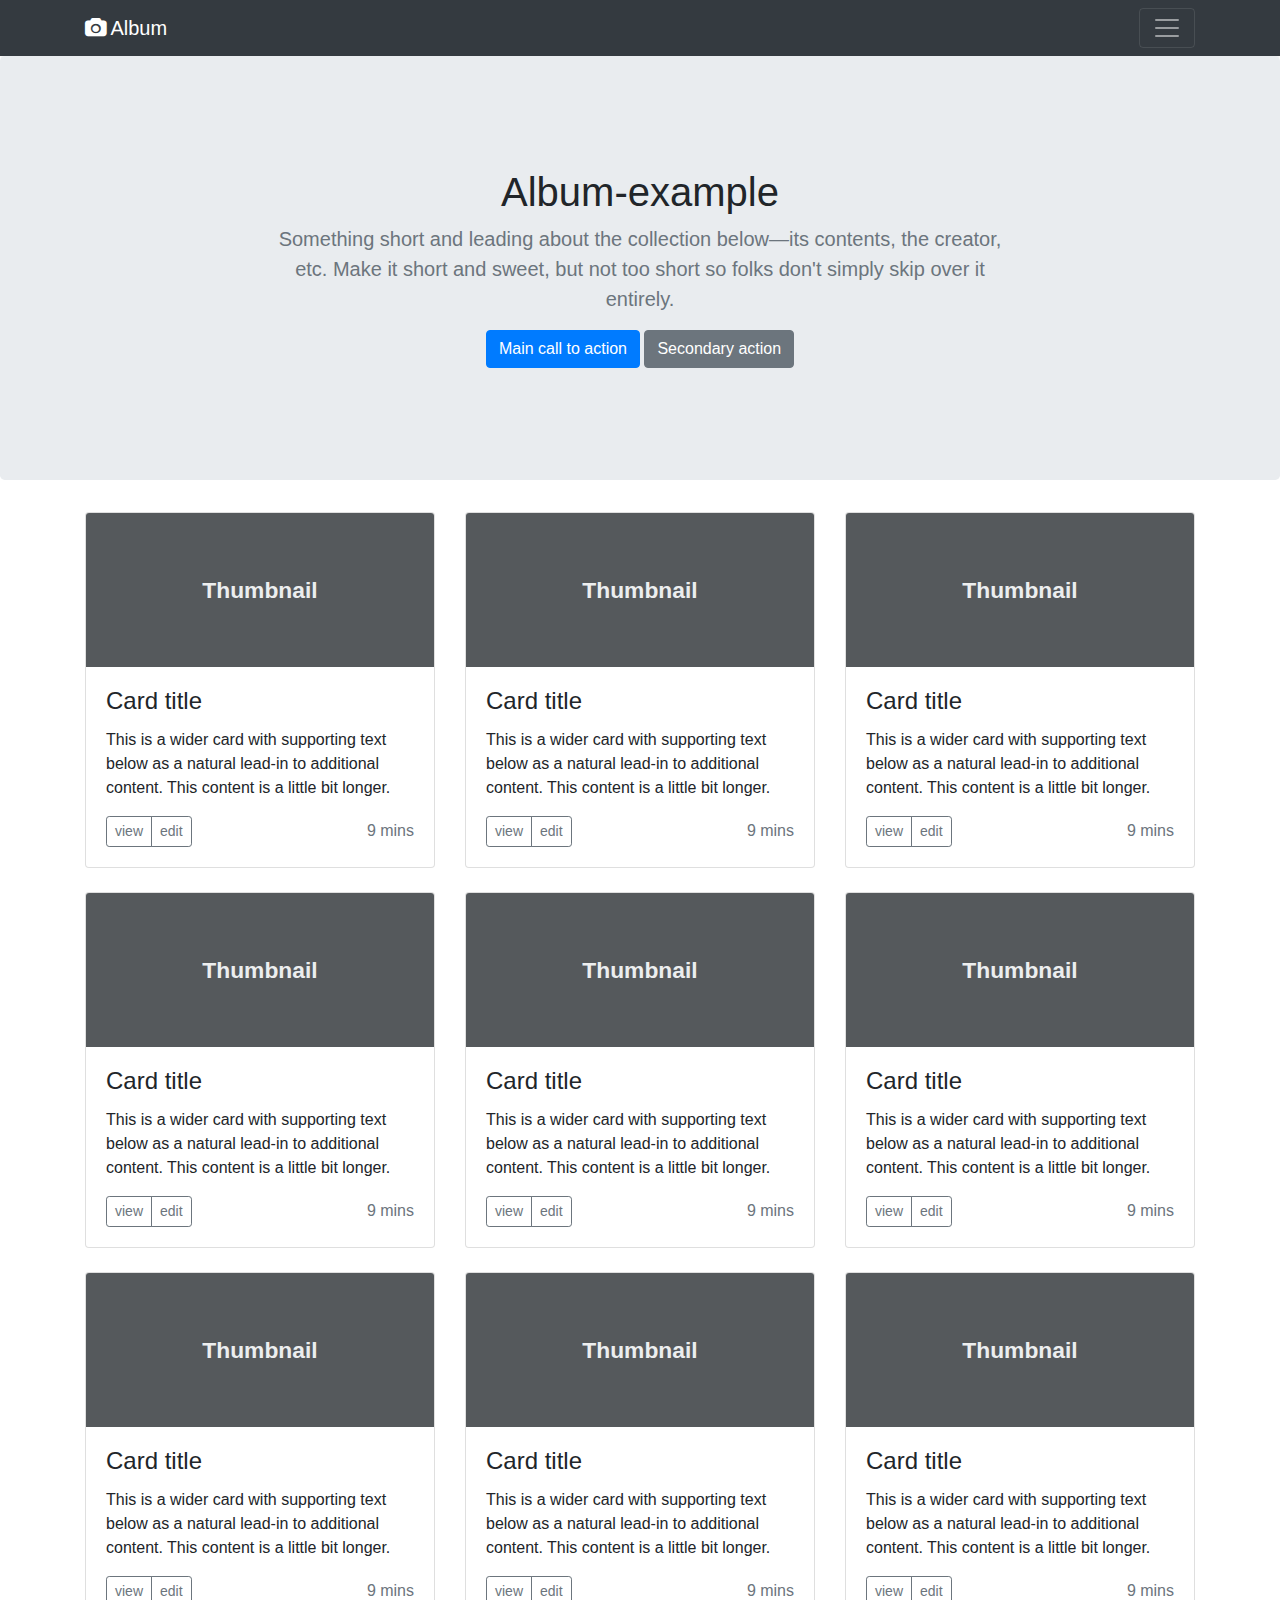
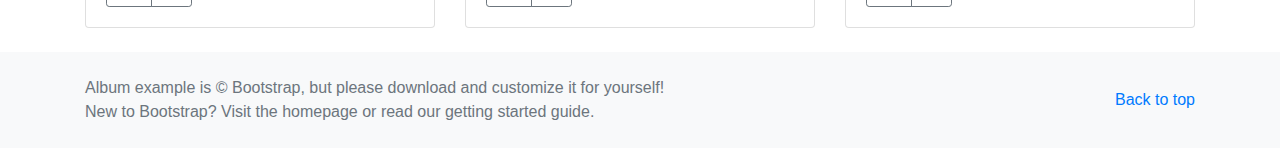
<file: firstBootstrap/index.html>
<!DOCTYPE html>
<html lang="en">
<head>
    <meta charset="UTF-8">
    <meta http-equiv="X-UA-Compatible" content="IE=edge">
    <meta name="viewport" content="width=device-width, initial-scale=1.0">
    <title>My first bootstrap site</title>
    <link rel="stylesheet" href="https://stackpath.bootstrapcdn.com/bootstrap/4.5.0/css/bootstrap.min.css">
    <link rel="stylesheet" href="https://stackpath.bootstrapcdn.com/font-awesome/4.7.0/css/font-awesome.min.css" crossorigin="anonymous">
    <link href="https://unpkg.com/aos@2.3.1/dist/aos.css" rel="stylesheet">
</head>
<body>
    <header class="shadow-sm">
        <div class="bg-dark collapse text-light" id="navHeader">
            <div class="container">
                <div class="row justify-content-between pt-4 pb-4">
                    <div class="col-7">
                        <h3>About</h3>
                        <p class="text-muted">Lorem ipsum dolor sit amet, consectetur adipisicing elit. Illo placeat iusto explicabo iste eum nisi delectus voluptas rerum minus nostrum, non, repellat amet totam ex sequi ut dolore quam ducimus.</p>
                    </div>
                    <div class="col-4">
                        <h3>Contact</h3>
                        <nav class="nav flex-column text-white">
                            <a href="#" class="text-white">Follow on Twitter</a>
                            <a href="#" class="text-white">Like on Facebook</a>
                            <a href="#" class="text-white">Email me</a>
                        </nav>
                    </div>
                </div>
            </div>
        </div>
        <nav class="navbar navbar-dark bg-dark">
            <div class="container">
                <a href="#" class="navbar-brand"><i class="fa fa-camera"></i> Album</a>
                <button type="button" class="navbar-toggler" data-toggle="collapse" data-target="#navHeader">
                    <span class="navbar-toggler-icon"></span>
                </button>
            </div>
        </nav>
    </header>

    <section class="jumbotron">
        <div class="container pt-5 pb-5">
            <div class="row">
                <div class="col-sm-8 m-auto text-center">
                    <h1>Album-example</h1>
                    <p class="lead text-muted">Something short and leading about the collection below—its contents, the creator, etc. Make it short and sweet, but not too short so folks don't simply skip over it entirely.</p>
                    <div class="buttons">
                        <button class="btn btn-primary">Main call to action</button>
                        <button class="btn btn-secondary">Secondary action</button>
                    </div>
                </div>
            </div>
        </div>
    </section>

    <main>
        <div class="container">
        <div class="row justify-content-between">
                <div class="col-md-4">
                    <div class="card mb-4">
                        <img src="data:image/svg+xml;charset=UTF-8,%3Csvg%20width%3D%22508%22%20height%3D%22225%22%20xmlns%3D%22http%3A%2F%2Fwww.w3.org%2F2000%2Fsvg%22%20viewBox%3D%220%200%20508%20225%22%20preserveAspectRatio%3D%22none%22%3E%3Cdefs%3E%3Cstyle%20type%3D%22text%2Fcss%22%3E%23holder_178a607ec56%20text%20%7B%20fill%3A%23eceeef%3Bfont-weight%3Abold%3Bfont-family%3AArial%2C%20Helvetica%2C%20Open%20Sans%2C%20sans-serif%2C%20monospace%3Bfont-size%3A25pt%20%7D%20%3C%2Fstyle%3E%3C%2Fdefs%3E%3Cg%20id%3D%22holder_178a607ec56%22%3E%3Crect%20width%3D%22508%22%20height%3D%22225%22%20fill%3D%22%2355595c%22%3E%3C%2Frect%3E%3Cg%3E%3Ctext%20x%3D%22169.7578125%22%20y%3D%22123.6%22%3EThumbnail%3C%2Ftext%3E%3C%2Fg%3E%3C%2Fg%3E%3C%2Fsvg%3E" alt="" class="card-img-top">
                        <div class="card-body">
                            <h4 class="card-title">Card title</h4>
                            <p class="card-text">This is a wider card with supporting text below as a natural lead-in to additional content. This content is a little bit longer.</p>
                            <div class="d-flex justify-content-between align-items-center">
                                <div class="btn-group"><button class="btn btn-sm btn-outline-secondary">view</button><button class="btn btn-sm btn-outline-secondary">edit</button></div>
                                <time class="text-muted">9 mins</time>
                            </div>
                        </div>
                    </div>
                </div>
                <div class="col-md-4">
                    <div class="card mb-4">
                        <img src="data:image/svg+xml;charset=UTF-8,%3Csvg%20width%3D%22508%22%20height%3D%22225%22%20xmlns%3D%22http%3A%2F%2Fwww.w3.org%2F2000%2Fsvg%22%20viewBox%3D%220%200%20508%20225%22%20preserveAspectRatio%3D%22none%22%3E%3Cdefs%3E%3Cstyle%20type%3D%22text%2Fcss%22%3E%23holder_178a607ec56%20text%20%7B%20fill%3A%23eceeef%3Bfont-weight%3Abold%3Bfont-family%3AArial%2C%20Helvetica%2C%20Open%20Sans%2C%20sans-serif%2C%20monospace%3Bfont-size%3A25pt%20%7D%20%3C%2Fstyle%3E%3C%2Fdefs%3E%3Cg%20id%3D%22holder_178a607ec56%22%3E%3Crect%20width%3D%22508%22%20height%3D%22225%22%20fill%3D%22%2355595c%22%3E%3C%2Frect%3E%3Cg%3E%3Ctext%20x%3D%22169.7578125%22%20y%3D%22123.6%22%3EThumbnail%3C%2Ftext%3E%3C%2Fg%3E%3C%2Fg%3E%3C%2Fsvg%3E" alt="" class="card-img-top">
                        <div class="card-body">
                            <h4 class="card-title">Card title</h4>
                            <p class="card-text">This is a wider card with supporting text below as a natural lead-in to additional content. This content is a little bit longer.</p>
                            <div class="d-flex justify-content-between align-items-center">
                                <div class="btn-group"><button class="btn btn-sm btn-outline-secondary">view</button><button class="btn btn-sm btn-outline-secondary">edit</button></div>
                                <time class="text-muted">9 mins</time>
                            </div>
                        </div>
                    </div>
                </div>
                <div class="col-md-4">
                    <div class="card mb-4">
                        <img src="data:image/svg+xml;charset=UTF-8,%3Csvg%20width%3D%22508%22%20height%3D%22225%22%20xmlns%3D%22http%3A%2F%2Fwww.w3.org%2F2000%2Fsvg%22%20viewBox%3D%220%200%20508%20225%22%20preserveAspectRatio%3D%22none%22%3E%3Cdefs%3E%3Cstyle%20type%3D%22text%2Fcss%22%3E%23holder_178a607ec56%20text%20%7B%20fill%3A%23eceeef%3Bfont-weight%3Abold%3Bfont-family%3AArial%2C%20Helvetica%2C%20Open%20Sans%2C%20sans-serif%2C%20monospace%3Bfont-size%3A25pt%20%7D%20%3C%2Fstyle%3E%3C%2Fdefs%3E%3Cg%20id%3D%22holder_178a607ec56%22%3E%3Crect%20width%3D%22508%22%20height%3D%22225%22%20fill%3D%22%2355595c%22%3E%3C%2Frect%3E%3Cg%3E%3Ctext%20x%3D%22169.7578125%22%20y%3D%22123.6%22%3EThumbnail%3C%2Ftext%3E%3C%2Fg%3E%3C%2Fg%3E%3C%2Fsvg%3E" alt="" class="card-img-top">
                        <div class="card-body">
                            <h4 class="card-title">Card title</h4>
                            <p class="card-text">This is a wider card with supporting text below as a natural lead-in to additional content. This content is a little bit longer.</p>
                            <div class="d-flex justify-content-between align-items-center">
                                <div class="btn-group"><button class="btn btn-sm btn-outline-secondary">view</button><button class="btn btn-sm btn-outline-secondary">edit</button></div>
                                <time class="text-muted">9 mins</time>
                            </div>
                        </div>
                    </div>
                </div>
            </div>
            <div class="row justify-content-between">
                <div class="col-md-4">
                    <div class="card mb-4">
                        <img src="data:image/svg+xml;charset=UTF-8,%3Csvg%20width%3D%22508%22%20height%3D%22225%22%20xmlns%3D%22http%3A%2F%2Fwww.w3.org%2F2000%2Fsvg%22%20viewBox%3D%220%200%20508%20225%22%20preserveAspectRatio%3D%22none%22%3E%3Cdefs%3E%3Cstyle%20type%3D%22text%2Fcss%22%3E%23holder_178a607ec56%20text%20%7B%20fill%3A%23eceeef%3Bfont-weight%3Abold%3Bfont-family%3AArial%2C%20Helvetica%2C%20Open%20Sans%2C%20sans-serif%2C%20monospace%3Bfont-size%3A25pt%20%7D%20%3C%2Fstyle%3E%3C%2Fdefs%3E%3Cg%20id%3D%22holder_178a607ec56%22%3E%3Crect%20width%3D%22508%22%20height%3D%22225%22%20fill%3D%22%2355595c%22%3E%3C%2Frect%3E%3Cg%3E%3Ctext%20x%3D%22169.7578125%22%20y%3D%22123.6%22%3EThumbnail%3C%2Ftext%3E%3C%2Fg%3E%3C%2Fg%3E%3C%2Fsvg%3E" alt="" class="card-img-top">
                        <div class="card-body">
                            <h4 class="card-title">Card title</h4>
                            <p class="card-text">This is a wider card with supporting text below as a natural lead-in to additional content. This content is a little bit longer.</p>
                            <div class="d-flex justify-content-between align-items-center">
                                <div class="btn-group"><button class="btn btn-sm btn-outline-secondary">view</button><button class="btn btn-sm btn-outline-secondary">edit</button></div>
                                <time class="text-muted">9 mins</time>
                            </div>
                        </div>
                    </div>
                </div>
                <div class="col-md-4">
                    <div class="card mb-4">
                        <img src="data:image/svg+xml;charset=UTF-8,%3Csvg%20width%3D%22508%22%20height%3D%22225%22%20xmlns%3D%22http%3A%2F%2Fwww.w3.org%2F2000%2Fsvg%22%20viewBox%3D%220%200%20508%20225%22%20preserveAspectRatio%3D%22none%22%3E%3Cdefs%3E%3Cstyle%20type%3D%22text%2Fcss%22%3E%23holder_178a607ec56%20text%20%7B%20fill%3A%23eceeef%3Bfont-weight%3Abold%3Bfont-family%3AArial%2C%20Helvetica%2C%20Open%20Sans%2C%20sans-serif%2C%20monospace%3Bfont-size%3A25pt%20%7D%20%3C%2Fstyle%3E%3C%2Fdefs%3E%3Cg%20id%3D%22holder_178a607ec56%22%3E%3Crect%20width%3D%22508%22%20height%3D%22225%22%20fill%3D%22%2355595c%22%3E%3C%2Frect%3E%3Cg%3E%3Ctext%20x%3D%22169.7578125%22%20y%3D%22123.6%22%3EThumbnail%3C%2Ftext%3E%3C%2Fg%3E%3C%2Fg%3E%3C%2Fsvg%3E" alt="" class="card-img-top">
                        <div class="card-body">
                            <h4 class="card-title">Card title</h4>
                            <p class="card-text">This is a wider card with supporting text below as a natural lead-in to additional content. This content is a little bit longer.</p>
                            <div class="d-flex justify-content-between align-items-center">
                                <div class="btn-group"><button class="btn btn-sm btn-outline-secondary">view</button><button class="btn btn-sm btn-outline-secondary">edit</button></div>
                                <time class="text-muted">9 mins</time>
                            </div>
                        </div>
                    </div>
                </div>
                <div class="col-md-4">
                    <div class="card mb-4">
                        <img src="data:image/svg+xml;charset=UTF-8,%3Csvg%20width%3D%22508%22%20height%3D%22225%22%20xmlns%3D%22http%3A%2F%2Fwww.w3.org%2F2000%2Fsvg%22%20viewBox%3D%220%200%20508%20225%22%20preserveAspectRatio%3D%22none%22%3E%3Cdefs%3E%3Cstyle%20type%3D%22text%2Fcss%22%3E%23holder_178a607ec56%20text%20%7B%20fill%3A%23eceeef%3Bfont-weight%3Abold%3Bfont-family%3AArial%2C%20Helvetica%2C%20Open%20Sans%2C%20sans-serif%2C%20monospace%3Bfont-size%3A25pt%20%7D%20%3C%2Fstyle%3E%3C%2Fdefs%3E%3Cg%20id%3D%22holder_178a607ec56%22%3E%3Crect%20width%3D%22508%22%20height%3D%22225%22%20fill%3D%22%2355595c%22%3E%3C%2Frect%3E%3Cg%3E%3Ctext%20x%3D%22169.7578125%22%20y%3D%22123.6%22%3EThumbnail%3C%2Ftext%3E%3C%2Fg%3E%3C%2Fg%3E%3C%2Fsvg%3E" alt="" class="card-img-top">
                        <div class="card-body">
                            <h4 class="card-title">Card title</h4>
                            <p class="card-text">This is a wider card with supporting text below as a natural lead-in to additional content. This content is a little bit longer.</p>
                            <div class="d-flex justify-content-between align-items-center">
                                <div class="btn-group"><button class="btn btn-sm btn-outline-secondary">view</button><button class="btn btn-sm btn-outline-secondary">edit</button></div>
                                <time class="text-muted">9 mins</time>
                            </div>
                        </div>
                    </div>
                </div>
            </div>
            <div class="row justify-content-between">
                <div class="col-md-4">
                    <div class="card mb-4">
                        <img src="data:image/svg+xml;charset=UTF-8,%3Csvg%20width%3D%22508%22%20height%3D%22225%22%20xmlns%3D%22http%3A%2F%2Fwww.w3.org%2F2000%2Fsvg%22%20viewBox%3D%220%200%20508%20225%22%20preserveAspectRatio%3D%22none%22%3E%3Cdefs%3E%3Cstyle%20type%3D%22text%2Fcss%22%3E%23holder_178a607ec56%20text%20%7B%20fill%3A%23eceeef%3Bfont-weight%3Abold%3Bfont-family%3AArial%2C%20Helvetica%2C%20Open%20Sans%2C%20sans-serif%2C%20monospace%3Bfont-size%3A25pt%20%7D%20%3C%2Fstyle%3E%3C%2Fdefs%3E%3Cg%20id%3D%22holder_178a607ec56%22%3E%3Crect%20width%3D%22508%22%20height%3D%22225%22%20fill%3D%22%2355595c%22%3E%3C%2Frect%3E%3Cg%3E%3Ctext%20x%3D%22169.7578125%22%20y%3D%22123.6%22%3EThumbnail%3C%2Ftext%3E%3C%2Fg%3E%3C%2Fg%3E%3C%2Fsvg%3E" alt="" class="card-img-top">
                        <div class="card-body">
                            <h4 class="card-title">Card title</h4>
                            <p class="card-text">This is a wider card with supporting text below as a natural lead-in to additional content. This content is a little bit longer.</p>
                            <div class="d-flex justify-content-between align-items-center">
                                <div class="btn-group"><button class="btn btn-sm btn-outline-secondary">view</button><button class="btn btn-sm btn-outline-secondary">edit</button></div>
                                <time class="text-muted">9 mins</time>
                            </div>
                        </div>
                    </div>
                </div>
                <div class="col-md-4">
                    <div class="card mb-4">
                        <img src="data:image/svg+xml;charset=UTF-8,%3Csvg%20width%3D%22508%22%20height%3D%22225%22%20xmlns%3D%22http%3A%2F%2Fwww.w3.org%2F2000%2Fsvg%22%20viewBox%3D%220%200%20508%20225%22%20preserveAspectRatio%3D%22none%22%3E%3Cdefs%3E%3Cstyle%20type%3D%22text%2Fcss%22%3E%23holder_178a607ec56%20text%20%7B%20fill%3A%23eceeef%3Bfont-weight%3Abold%3Bfont-family%3AArial%2C%20Helvetica%2C%20Open%20Sans%2C%20sans-serif%2C%20monospace%3Bfont-size%3A25pt%20%7D%20%3C%2Fstyle%3E%3C%2Fdefs%3E%3Cg%20id%3D%22holder_178a607ec56%22%3E%3Crect%20width%3D%22508%22%20height%3D%22225%22%20fill%3D%22%2355595c%22%3E%3C%2Frect%3E%3Cg%3E%3Ctext%20x%3D%22169.7578125%22%20y%3D%22123.6%22%3EThumbnail%3C%2Ftext%3E%3C%2Fg%3E%3C%2Fg%3E%3C%2Fsvg%3E" alt="" class="card-img-top">
                        <div class="card-body">
                            <h4 class="card-title">Card title</h4>
                            <p class="card-text">This is a wider card with supporting text below as a natural lead-in to additional content. This content is a little bit longer.</p>
                            <div class="d-flex justify-content-between align-items-center">
                                <div class="btn-group"><button class="btn btn-sm btn-outline-secondary">view</button><button class="btn btn-sm btn-outline-secondary">edit</button></div>
                                <time class="text-muted">9 mins</time>
                            </div>
                        </div>
                    </div>
                </div>
                <div class="col-md-4">
                    <div class="card mb-4">
                        <img src="data:image/svg+xml;charset=UTF-8,%3Csvg%20width%3D%22508%22%20height%3D%22225%22%20xmlns%3D%22http%3A%2F%2Fwww.w3.org%2F2000%2Fsvg%22%20viewBox%3D%220%200%20508%20225%22%20preserveAspectRatio%3D%22none%22%3E%3Cdefs%3E%3Cstyle%20type%3D%22text%2Fcss%22%3E%23holder_178a607ec56%20text%20%7B%20fill%3A%23eceeef%3Bfont-weight%3Abold%3Bfont-family%3AArial%2C%20Helvetica%2C%20Open%20Sans%2C%20sans-serif%2C%20monospace%3Bfont-size%3A25pt%20%7D%20%3C%2Fstyle%3E%3C%2Fdefs%3E%3Cg%20id%3D%22holder_178a607ec56%22%3E%3Crect%20width%3D%22508%22%20height%3D%22225%22%20fill%3D%22%2355595c%22%3E%3C%2Frect%3E%3Cg%3E%3Ctext%20x%3D%22169.7578125%22%20y%3D%22123.6%22%3EThumbnail%3C%2Ftext%3E%3C%2Fg%3E%3C%2Fg%3E%3C%2Fsvg%3E" alt="" class="card-img-top">
                        <div class="card-body">
                            <h4 class="card-title">Card title</h4>
                            <p class="card-text">This is a wider card with supporting text below as a natural lead-in to additional content. This content is a little bit longer.</p>
                            <div class="d-flex justify-content-between align-items-center">
                                <div class="btn-group"><button class="btn btn-sm btn-outline-secondary">view</button><button class="btn btn-sm btn-outline-secondary">edit</button></div>
                                <time class="text-muted">9 mins</time>
                            </div>
                        </div>
                    </div>
                </div>
            </div>
        </div>
    </main>

    <footer class="bg-light pt-4 pb-4">
        <div class="container">
            <div class="d-flex justify-content-between align-items-center">
                <div class="text-muted">
                    <p class="m-0">Album example is © Bootstrap, but please download and customize it for yourself!</p>
                    <p class="m-0">New to Bootstrap? Visit the homepage or read our getting started guide.</p>
                </div>
                <a href="#">Back to top</a>
            </div>
        </div>
    </footer>


    <script src="https://code.jquery.com/jquery-3.5.1.min.js"></script>
    <script src="https://cdn.jsdelivr.net/npm/popper.js@1.16.0/dist/umd/popper.min.js"></script>
    <script src="https://unpkg.com/aos@2.3.1/dist/aos.js"></script>
    <script src="https://stackpath.bootstrapcdn.com/bootstrap/4.5.0/js/bootstrap.min.js"></script>
    <script src="script.js"></script>
</body>
</html>
</file>
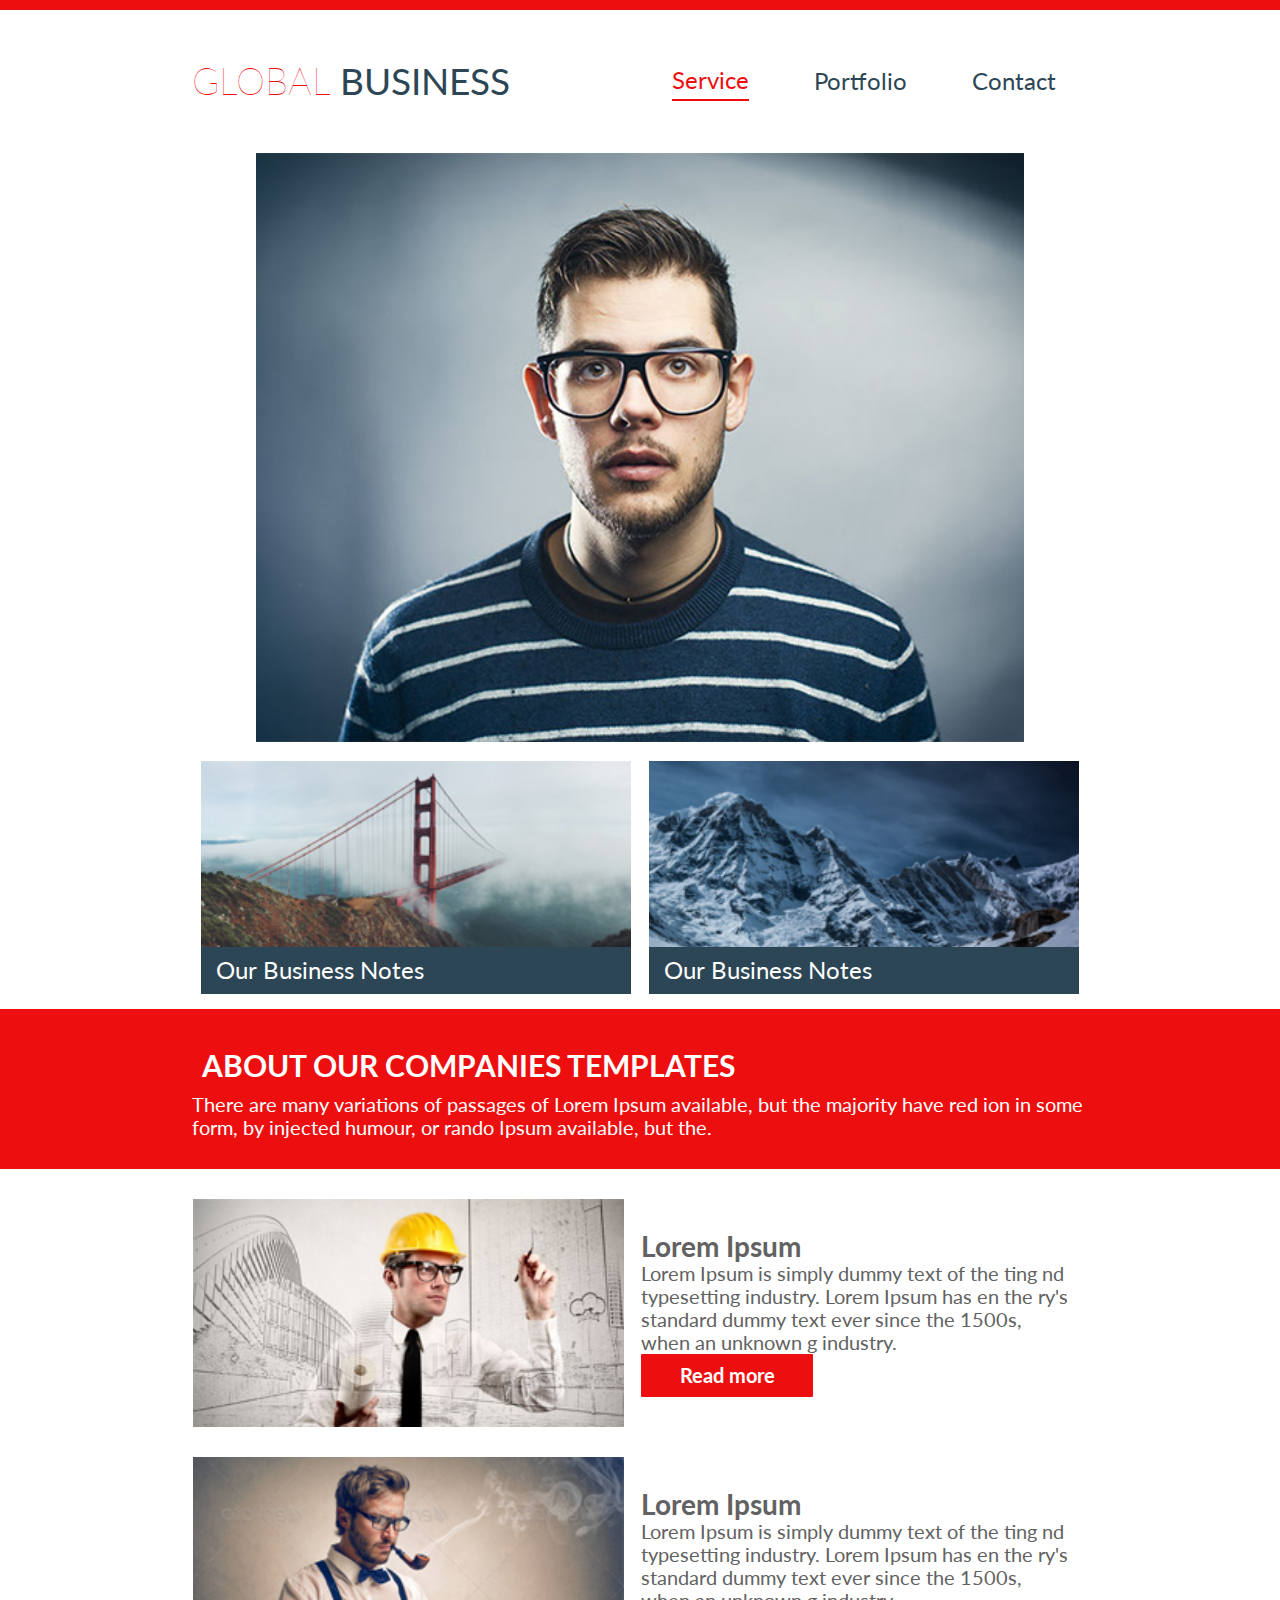
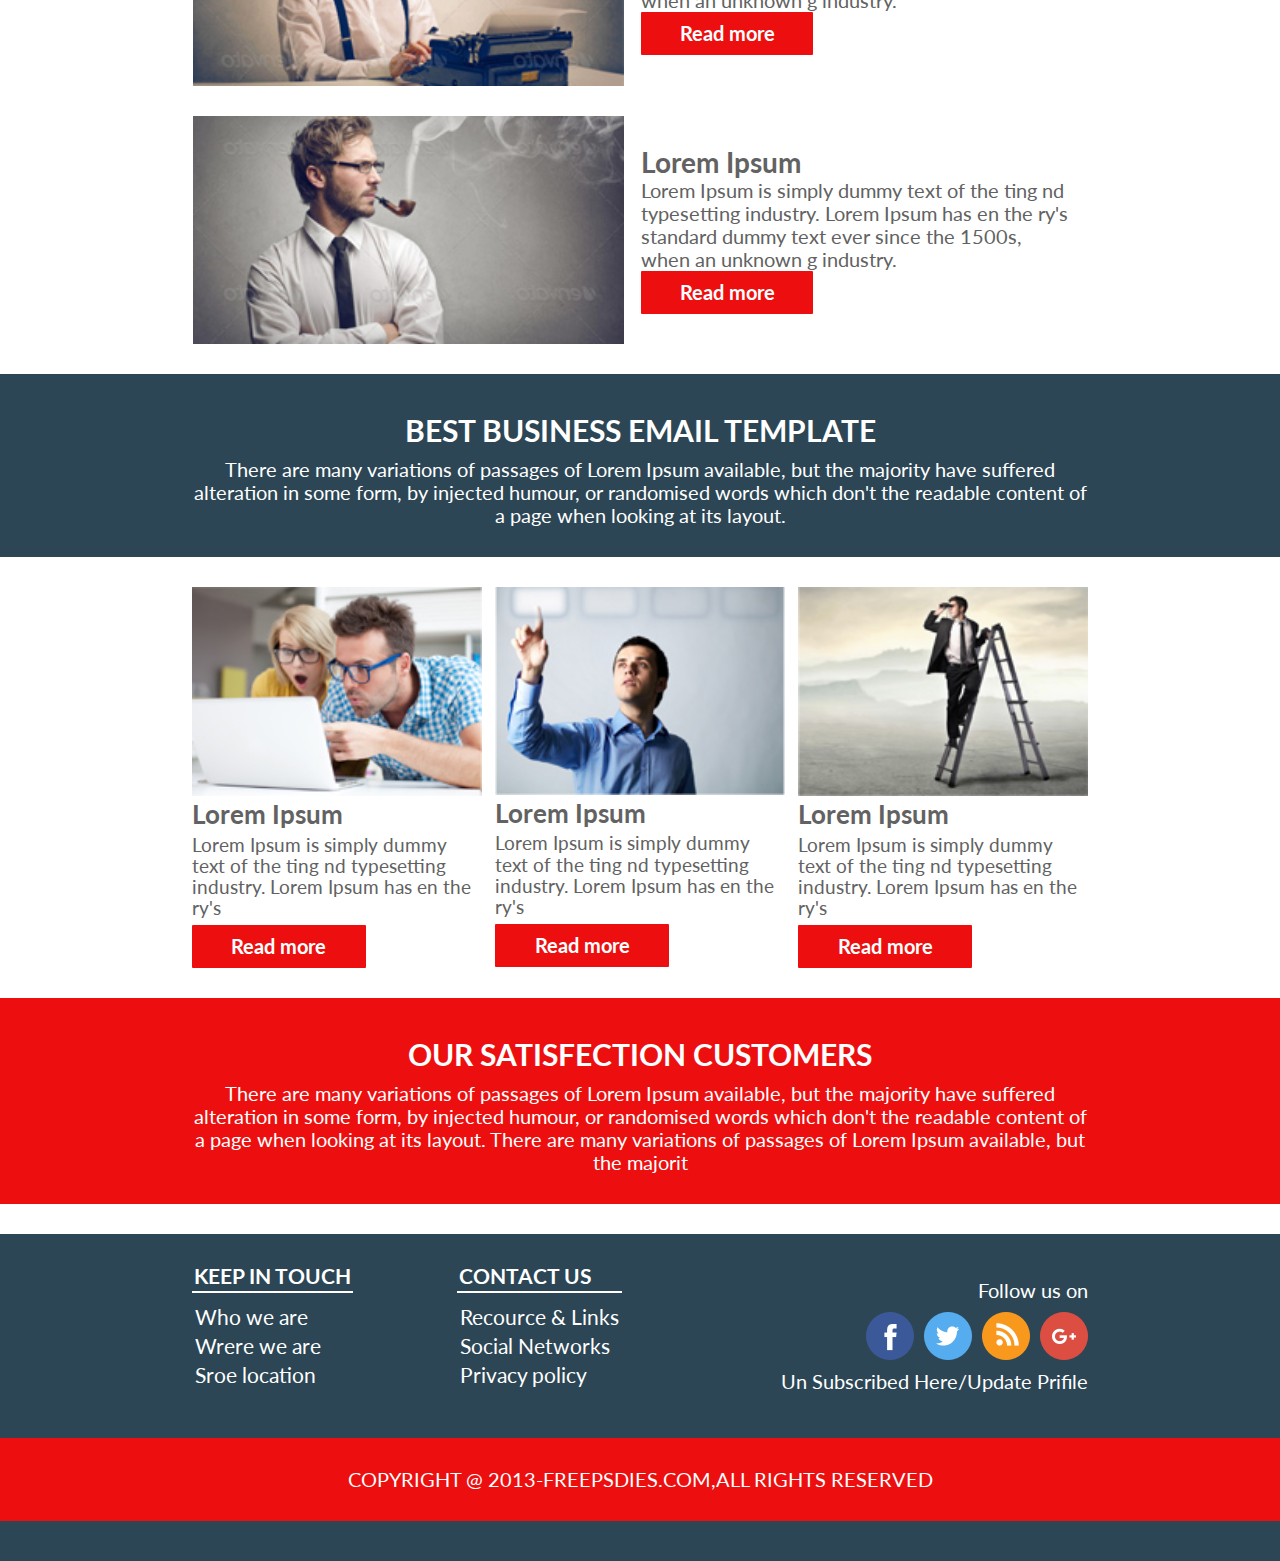
<file: globalBusiness/index.html>
<!DOCTYPE html>
<html lang="en">
<head>
	<meta charset="UTF-8">
	<title>globalBusiness</title>
	<link href="https://fonts.googleapis.com/css?family=Lato:300,400,700" rel="stylesheet">
	<link rel="stylesheet" href="css/main.css"/>
	<link rel="shortcut icon" href="https://raw.githubusercontent.com/dlevchik/dlevchik.github.io/master/favicon.ico" type="image/x-icon">
</head>
<body>
	<header>
		<div class="container">
		 <div class="logo">
			<span>global</span> business
		 </div>
		 <nav>
			<a href="" id="current">Service</a>
			<a href="">Portfolio</a>
			<a href="">Contact</a>
		 </nav>
	    </div>
	</header>
	<section class="mainImages">
		<figure><img src="img/mainImage.jpg" alt=" не могу загрузить изображение"></figure>
	<section class="twoImages">
		<div class="container">
			<figure class="half">
				<img src="img/brige.jpg" alt=" не могу загрузить изображение">
				<figcaption>Our Business Notes</figcaption>
			</figure>
			<figure class="half">
				<img src="img/mountain.jpg" alt=" не могу загрузить изображение">
				<figcaption>Our Business Notes</figcaption>
			</figure>
		</div>
	</section>
	</section>
	<section class="redText left">
		<div class="container">
			<h1>about our companies templates</h1>
			<p>There are many variations of passages of Lorem Ipsum available, but the majority have red ion in some form, by injected humour, or rando Ipsum available, but the.</p>
		</div>
	</section>
	<section class="threeImages imagesCol">
		<div class="container">
			<div class="item">
			 	<figure class="half"><img src="img/worker.jpg" alt=" не могу загрузить изображение"></figure>
			 	<div class="imagesText">
			 	  <h1>Lorem Ipsum</h1>
			 	  <p>Lorem Ipsum is simply dummy text of the ting nd typesetting industry. Lorem Ipsum has en the ry's standard dummy text ever since the 1500s, when an unknown g industry. </p>
			 	  <a href="">Read more</a>
			    </div>
			 </div>
			 <div class="item">
			 	<figure class="half"><img src="img/typer.jpg" alt=" не могу загрузить изображение"></figure>
			 	<div class="imagesText">
			 	  <h1>Lorem Ipsum</h1>
			 	  <p>Lorem Ipsum is simply dummy text of the ting nd typesetting industry. Lorem Ipsum has en the ry's standard dummy text ever since the 1500s, when an unknown g industry. </p>
			 	  <a href="">Read more</a>
			    </div>
			 </div>
			 <div class="item">
			 	<figure class="half"><img src="img/thinker.jpg" alt=" не могу загрузить изображение"></figure>
			 	<div class="imagesText">
			 	  <h1>Lorem Ipsum</h1>
			 	  <p>Lorem Ipsum is simply dummy text of the ting nd typesetting industry. Lorem Ipsum has en the ry's standard dummy text ever since the 1500s, when an unknown g industry. </p>
			 	  <a href="">Read more</a>
			    </div>
			 </div> 
		</div>
	</section>
	<section class="grayText">
		<div class="container">
			<h1>BEST BUSINESS EMAIL TEMPLATE</h1>
			<p>There are many variations of passages of Lorem Ipsum available, but the majority have suffered alteration in some form, by injected humour, or randomised words which don't the readable content of a page when looking at its layout. </p>
		</div>
	</section>
	<section class="threeImages imagesRow">
		<div class="container">
			<div class="item">
				<figure><img src="img/notebook.jpg" alt=" не могу загрузить изображение"></figure>
				<div class="imagesText">
					<h1>Lorem Ipsum</h1>
					<p>Lorem Ipsum is simply dummy text of the ting nd typesetting industry. Lorem Ipsum has en the ry's </p>
					<a href="">Read more</a>
				</div>
			</div>
			<div class="item">
				<figure><img src="img/man.jpg" alt=" не могу загрузить изображение"></figure>
				<div class="imagesText">
					<h1>Lorem Ipsum</h1>
					<p>Lorem Ipsum is simply dummy text of the ting nd typesetting industry. Lorem Ipsum has en the ry's </p>
					<a href="">Read more</a>
				</div>
			</div>
			<div class="item">
				<figure><img src="img/leder.jpg" alt=" не могу загрузить изображение"></figure>
				<div class="imagesText">
					<h1>Lorem Ipsum</h1>
					<p>Lorem Ipsum is simply dummy text of the ting nd typesetting industry. Lorem Ipsum has en the ry's </p>
					<a href="">Read more</a>
				</div>
			</div>
		</div>
	</section>
	<section class="redText">
		<div class="container">
			<h1>OUR SATISFECTION CUSTOMERS</h1>
			<p>There are many variations of passages of Lorem Ipsum available, but the majority have suffered alteration in some form, by injected humour, or randomised words which don't the readable content of a page when looking at its layout. There are many variations of passages of Lorem Ipsum available, but the majorit</p>
		</div>
	</section>
	<footer>
	  <div class="container">
		<div class="contacts">
			<div class="links">
				<ul>
					<h1>keep in touch</h1>
					<li><a href="">Who we are</a></li>
					<li><a href="">Wrere we are</a></li>
					<li><a href="">Sroe location</a></li>
				</ul>
				<ul>
					<h1>contact us</h1>
					<li><a href="">Recource & Links</a></li>
					<li><a href="">Social Networks</a></li>
					<li><a href="">Privacy policy</a></li>
				</ul>
			</div>
			<div class="socials">
				<p>Follow us on</p>
				<div class="networks">
					<a href="" class="icon facebook"></a>
					<a href="" class="icon twitter"></a>
					<a href="" class="icon rss"></a>
					<a href="" class="icon google"></a>
				</div>
				<a href="">Un Subscribed Here/Update Prifile</a>
			</div>
		</div>
	  </div>
	  <div class="redText">
		<div class="container">
			<p>Copyright @ 2013-FREEPSDIES.COM,All rights reserved</p>
		</div>
	</div>
	</footer>
</body>
</html>
</file>
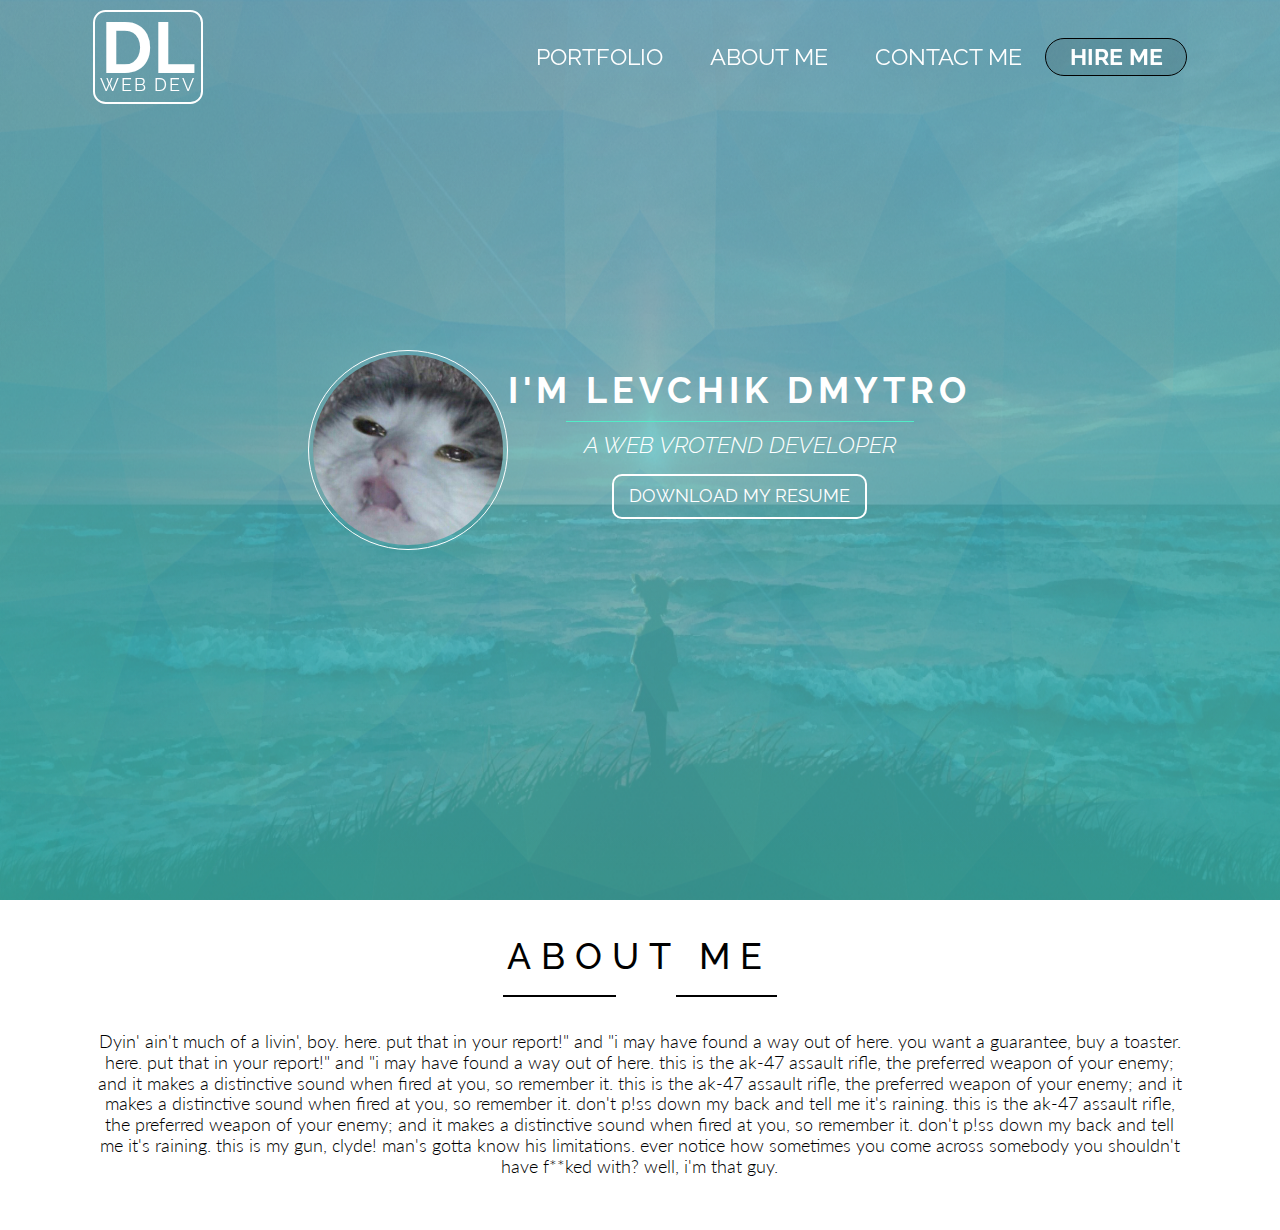
<file: kong/index.html>
<!DOCTYPE html>
<html lang="en">
<head>
    <meta charset="UTF-8">
    <meta name="viewport" content="width=device-width, initial-scale=1.0">
    <link rel="stylesheet" href="css/style.css">
    <link rel="stylesheet" href="https://use.fontawesome.com/releases/v5.6.1/css/all.css" integrity="sha384-gfdkjb5BdAXd+lj+gudLWI+BXq4IuLW5IT+brZEZsLFm++aCMlF1V92rMkPaX4PP" crossorigin="anonymous">
    <title>DL Web Dev</title>
</head>
<body>
    <header>
        <div class="container">
            <div class="logo"><b>dl</b><span>web dev</span></div>
            <nav>
                <ul>
                    <li><a href="#">portfolio</a></li>
                    <li><a href="#">about me</a></li>
                    <li><a href="#">contact me</a></li>
                    <li><button id="hire">hire me</button></li>
                </ul>
            </nav>
        </div>
    </header>
    <section class="bigScreen">
        <div class="container">
            <figure>
                <img src="img/cat.jpg" alt="cat">
                <figcaption>
                    <h1>i'm levchik dmytro</h1>
                    <h2>a web vrotend developer</h2>
                    <a href="https://pbs.twimg.com/profile_images/628318210287357953/nNoVQHw4.jpg" download>download my resume</a>
                </figcaption>
            </figure>
        </div>
    </section>
    <section class="about">
        <div class="container">
            <h3 class="title">about me</h3>
            <p>Dyin' ain't much of a livin', boy. here. put that in your report!" and "i may have found a way out of here. you want a guarantee, buy a toaster. here. put that in your report!" and "i may have found a way out of here. this is the ak-47 assault rifle, the preferred weapon of your enemy; and it makes a distinctive sound when fired at you, so remember it. this is the ak-47 assault rifle, the preferred weapon of your enemy; and it makes a distinctive sound when fired at you, so remember it. don't p!ss down my back and tell me it's raining. this is the ak-47 assault rifle, the preferred weapon of your enemy; and it makes a distinctive sound when fired at you, so remember it. don't p!ss down my back and tell me it's raining. this is my gun, clyde! man's gotta know his limitations. ever notice how sometimes you come across somebody you shouldn't have f**ked with? well, i'm that guy.</p>
            <ul class="social">
                <a href="#" class=""></a>
                <a href="#" class=""></a>
                <a href="#" class=""></a>
                <a href="#" class=""></a>
                <a href="#" class=""></a>
                <a href="#" class=""></a>
            </ul>
        </div>
    </section>
    <script src="script.js"></script>
</body>
</html>
</file>
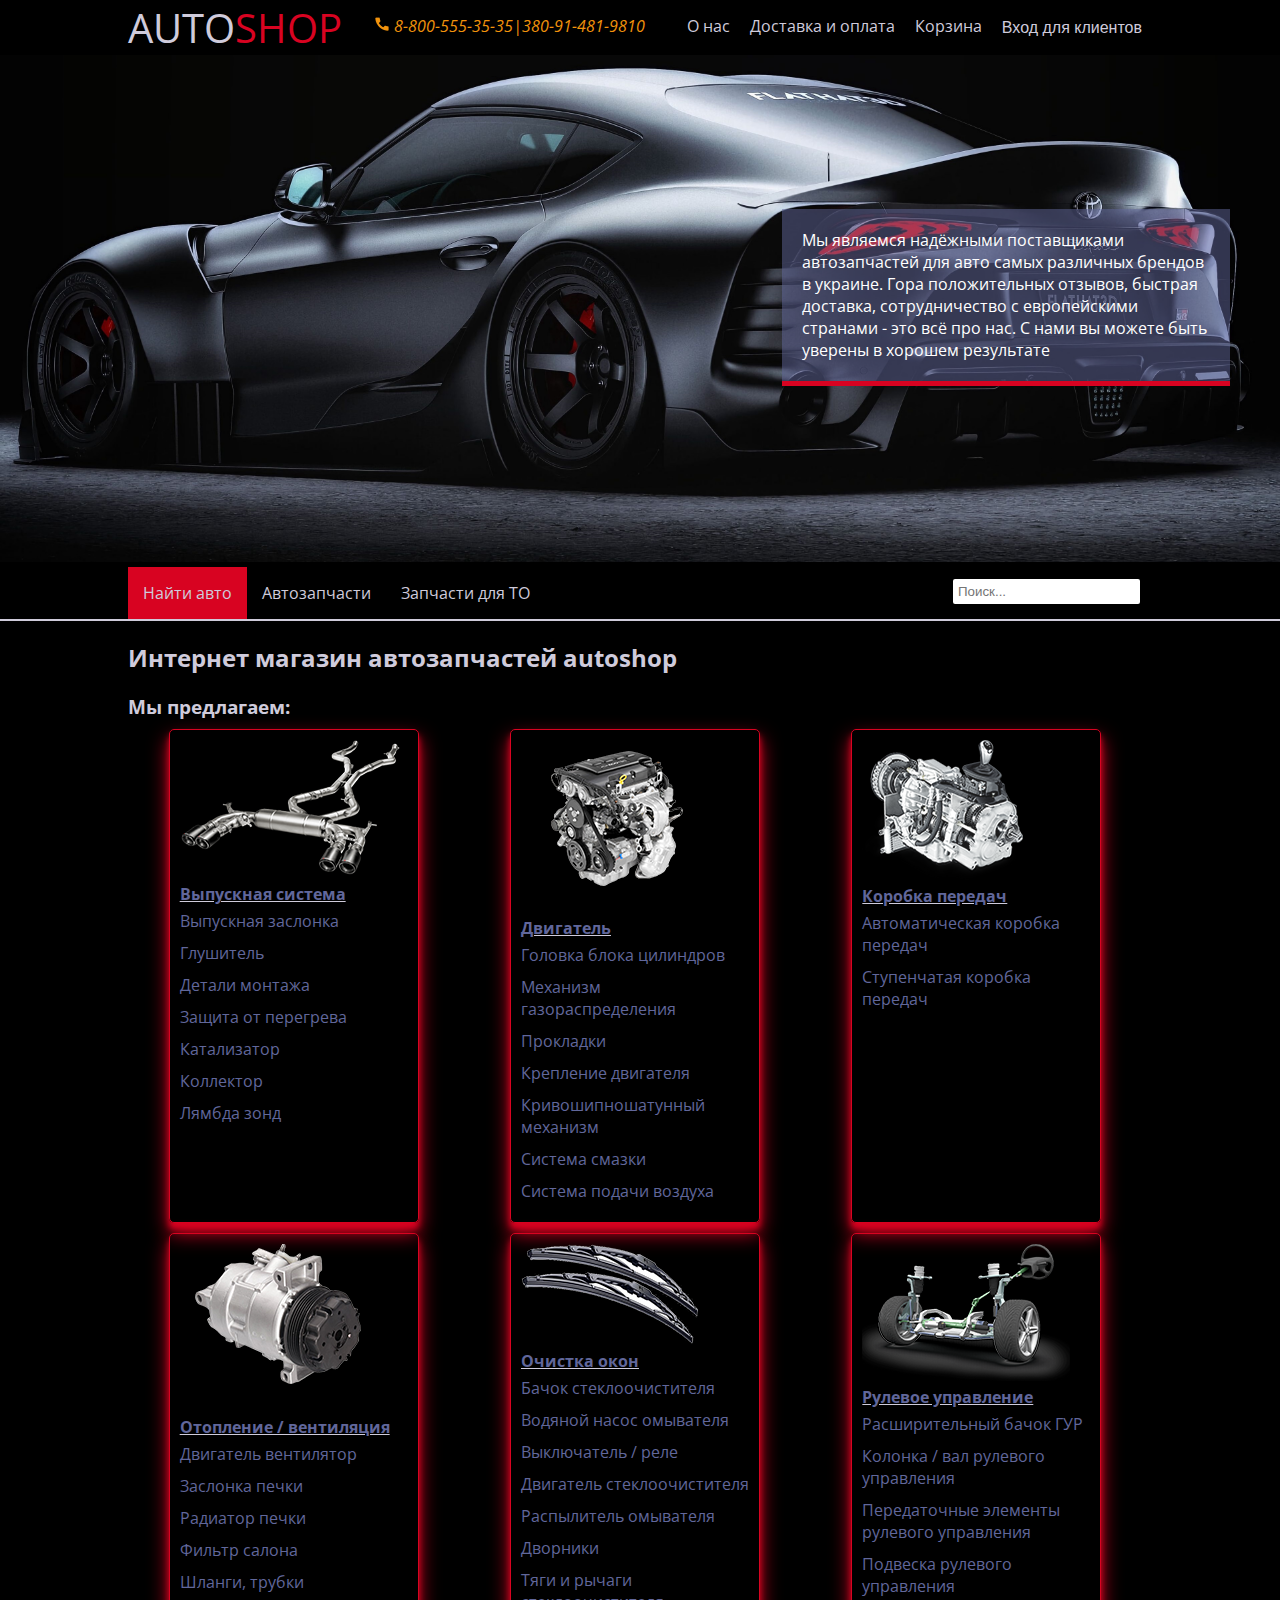
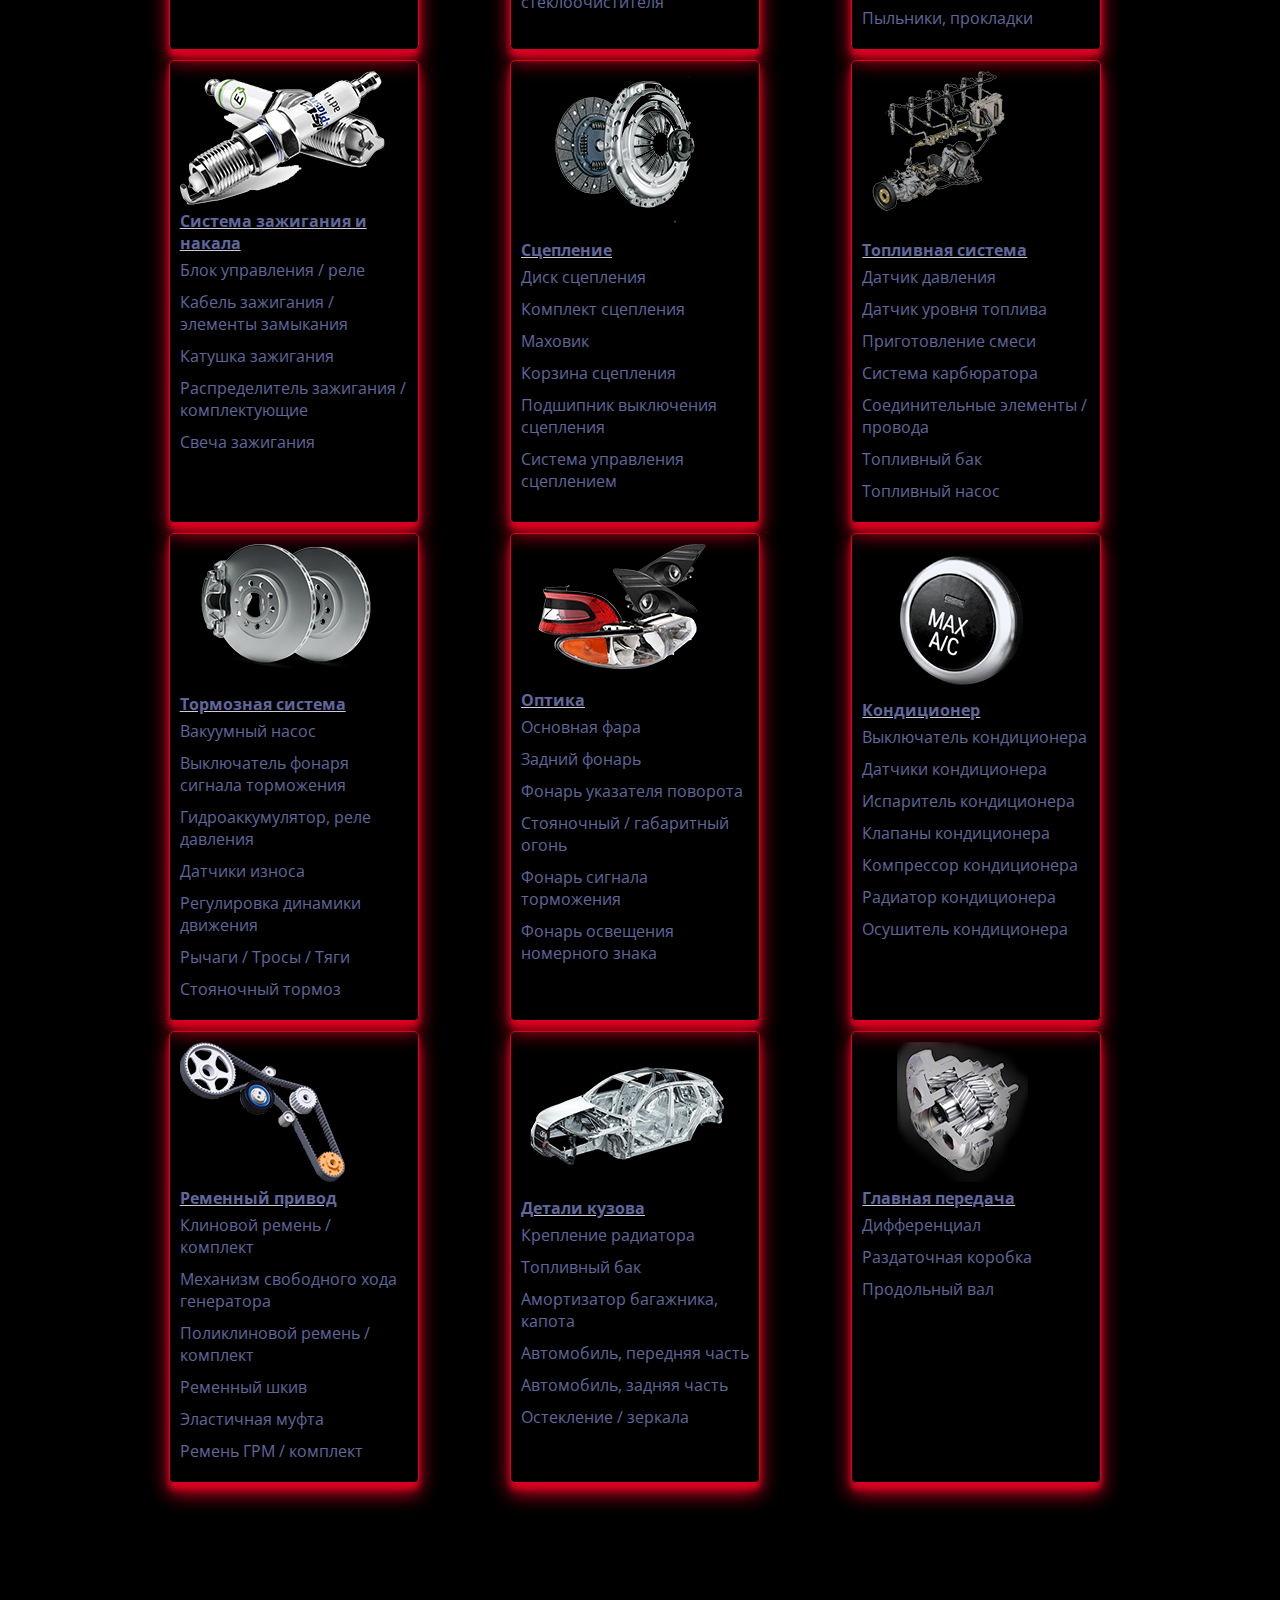
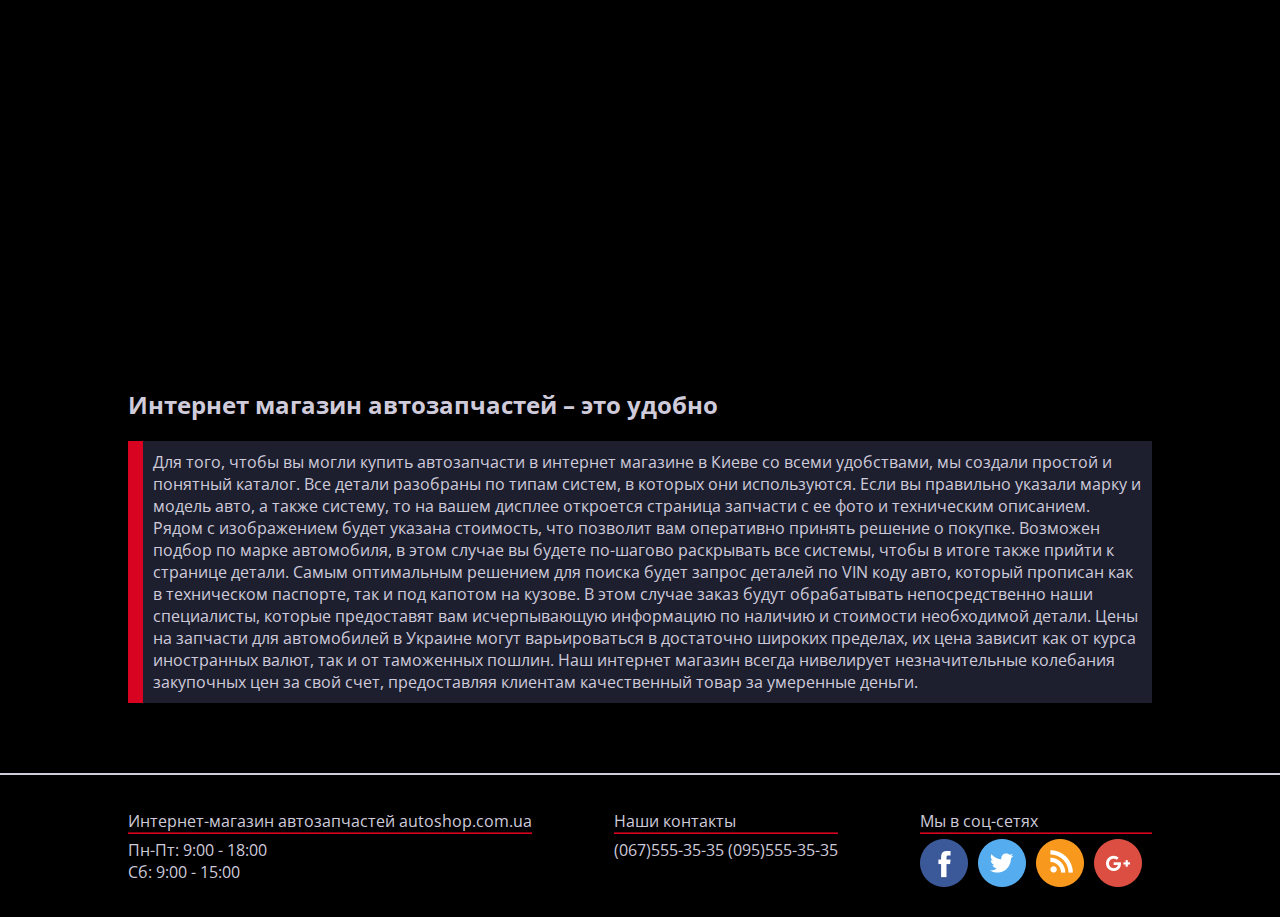
<file: project/index.html>
<!DOCTYPE html>
<html lang="rus">
<head>
    <meta charset="UTF-8">
    <meta name="viewport" content="width=device-width, initial-scale=1.0">
    <meta name="author" content="Levchik Dmytro">
    <meta name="description" content="AUTOSHOP является надёжными поставщиками автозапчастей для авто самых различных брендов в украине. Гора положительных отзывов, быстрая доставка, сотрудничество с европейскими странами - это всё про нас. С нами вы можете быть уверены в хорошем результате">
    <meta name="keywords" content="autoshop, магазин, купить, комплектующие, указана">
    <meta property="og:image" content="img/siteScreen.png">
    <meta property="og:description" content="AUTOSHOP является надёжными поставщиками автозапчастей для авто самых различных брендов в украине. Гора положительных отзывов, быстрая доставка, сотрудничество с европейскими странами - это всё про нас. С нами вы можете быть уверены в хорошем результате">
    <meta property="og:title" content="AUTOSHOP магазин">
    <title>Levchik's site!</title>
    <link rel="stylesheet" href="css/style.css">
</head>
<body>
    <div id="loadingScreen"><span>loading...</span></div>
    <div class="loginform" id="loginform">
        <div class="container formdiv">
            <button id="close"> X </button>
            <form action="">
                <label for="fname">Login:</label><br>
                <input type="text" id="fname" name="fname"><br>
                <label for="lname">Password:</label><br>
                <input type="text" id="lname" name="lname">
                <button type="submit" name="submit">Submit</button>
            </form>
            <a href="#">Забыли пароль?</a>
        </div>
    </div>
    <header>
        <div class="container">
            <div class="logo">AUTO<span>SHOP</span></div>
            <div class="telephone"><img src="img/icons8-телефон-16.png"> 8-800-555-35-35|380-91-481-9810</div>
            <ul>
                <li><a href="#gmap_canvas">О нас</a></li>  
                <li><a href="#">Доставка и оплата</a></li>
                <li><a href="#">Корзина</a></li> 
                <li><button id="login">Вход для клиентов</button></li>
            </ul>
        </div>
        <figure>
            <img src="img/toyota_supra_toyota_sportkar_139781_3840x2160.jpg">
            <p class="info">Мы являемся надёжными поставщиками автозапчастей для авто 
                самых различных брендов в украине. Гора положительных отзывов, быстрая доставка, сотрудничество
                с европейскими странами - это всё про нас.
                 С нами вы можете быть уверены в хорошем результате</p>
        </figure>
        <nav class="stick">
            <div class="container">
                <ul>
                    <li><a href="#" class="selected">Найти авто</a></li>
                    <li class="tree-open"><a href="#">Автозапчасти</a>
                        <ul class="tree-1">
                            <li><a href="#">Выпускная система</a>
                                <ul class="tree-lv2">
                                    <li><a href="#">Выпускная заслонка</a></li>
                                    <li><a href="#">Глушитель</a></li>
                                    <li><a href="#">Детали монтажа</a></li>
                                    <li><a href="#">Защита от перегрева</a></li>
                                    <li><a href="#">Катализатор</a></li>
                                    <li><a href="#">Коллектор</a></li>
                                    <li><a href="#">Лямбда зонд</a></li>
                                    <li><a href="#">Нагнетатель</a></li>
                                    <li><a href="#">Резонатор</a></li>
                                    <li><a href="#">Сажевый фильтр</a></li>
                                    <li><a href="#">Трубы</a></li>
                                </ul>
                            </li>
                            <li><a href="#">Главная передача</a>
                                <ul class="tree-lv2">
                                    <li><a href="#">Дифференциал</a></li>
                                    <li><a href="#">Продольный вал</a></li>
                                    <li><a href="#">Раздаточная коробка</a></li>
                                </ul>
                            </li>
                            <li><a href="#">Детали для сервиса /ТО/ухода</a>
                                <ul class="tree-lv2">
                                    <li><a href="#">Дополнительные работы</a></li>
                                    <li><a href="#">Интервал регулировки</a></li>
                                </ul>
                            </li>
                            <li><a href="#">Двигатель</a>
                                <ul class="tree-lv2">
                                    <li><a href="#">Блок-картер</a></li>
                                    <li><a href="#">Головка блока цилиндров</a></li>
                                    <li><a href="#">Кривошипношатунный механизм</a></li>
                                    <li><a href="#">Крепление двигателя</a></li>
                                    <li><a href="#">Механизм газораспределения</a></li>
                                    <li><a href="#">Прокладки</a></li>
                                    <li><a href="#">Система очистки ОГ</a></li>
                                    <li><a href="#">Система подачи воздуха</a></li>
                                    <li><a href="#">Система смазки</a></li>
                                </ul>
                            </li>
                            <li><a href="#">Кондиционер</a>
                                <ul class="tree-lv2">
                                    <li><a href="#">Выключатель кондиционера</a></li>
                                    <li><a href="#">Датчики кондиционера</a></li>
                                    <li><a href="#">Испаритель кондиционера</a></li>
                                    <li><a href="#">Компрессор кондиционера</a></li>
                                    <li><a href="#">Клапаны кондиционера</a></li>
                                    <li><a href="#">Осушитель кондиционера</a></li>
                                    <li><a href="#">Радиатор кондиционера</a></li>
                                    <li><a href="#">Шланги / провода кондиционера</a></li>
                                </ul>
                            </li>
                            <li><a href="#">Коробка передач</a>
                                <ul class="tree-lv2">
                                    <li><a href="#">Автоматическая коробка передач</a></li>
                                    <li><a href="#">Ступенчатая коробка передач</a></li>
                                </ul>
                            </li>
                            <li><a href="#">Отопление / вентиляция</a>
                                <ul class="tree-lv2">
                                    <li><a href="#">Двигатель вентилятор</a></li>
                                    <li><a href="#">Заслонка печки</a></li>
                                    <li><a href="#">Радиатор печки</a></li>
                                    <li><a href="#">Фильтр салона</a></li>
                                    <li><a href="#">Шланги, трубки</a></li>
                                    <li><a href="#">Элементы управления</a></li>
                                </ul>
                            </li>
                            <li><a href="#">Очистка окон</a>
                                <ul class="tree-lv2">
                                    <li><a href="#">Бачок стеклоочистителя</a></li>
                                    <li><a href="#">Водяной насос омывателя</a></li>
                                    <li><a href="#">Выключатель / реле</a></li>
                                    <li><a href="#">Двигатель стеклоочистителя</a></li>
                                    <li><a href="#">Дворники</a></li>
                                    <li><a href="#">Распылитель омывателя</a></li>
                                    <li><a href="#">Тяги и рычаги стеклоочистителя</a></li>
                                </ul>
                            </li>
                            <li><a href="#">Подвеска, ходовая часть</a>
                                <ul class="tree-lv2">
                                    <li><a href="#">Амортизаторы</a></li>
                                    <li><a href="#">Балка моста</a></li>
                                    <li><a href="#">Давление в шине</a></li>
                                    <li><a href="#">Колесо, крепление колеса</a></li>
                                    <li><a href="#">Опоры амортизаторов и опорные подшипники</a></li>
                                    <li><a href="#">Отбойники амортизаторов и пыльники</a></li>
                                    <li><a href="#">Пневматическая подвеска</a></li>
                                    <li><a href="#">Поворотный кулак, ремкомплект</a></li>
                                </ul>
                            </li>
                            <li><a href="#">Привод колеса</a>
                                <ul class="tree-lv2">
                                    <li><a href="#">Приводной вал</a></li>
                                    <li><a href="#">Пыльник шруса</a></li>
                                    <li><a href="#">Шрус</a></li>
                                </ul>
                            </li>
                            <li><a href="#">Ременный привод</a>
                                <ul class="tree-lv2">
                                    <li><a href="#">Клиновой ремень / комплект</a></li>
                                    <li><a href="#">Механизм свободного хода генератора</a></li>
                                    <li><a href="#">Поликлиновой ремень / комплект</a></li>
                                    <li><a href="#">Ремень ГРМ / комплект</a></li>
                                    <li><a href="#">Ременный шкив</a></li>
                                    <li><a href="#">Эластичная муфта</a></li>
                                </ul>
                            </li>
                        </ul>
                    </li>
                    <li class="tree-open"><a href="#">Запчасти для ТО</a>
                        <ul class="tree-1">
                            <li><a href="#">Воздушный фильтр</a></li>
                            <li><a href="#">Дворники</a></li>
                            <li><a href="#">Комплект ремня ГРМ</a></li>
                            <li><a href="#">Масляный фильтр</a></li>
                            <li><a href="#">Свеча зажигания</a></li>
                            <li><a href="#">Свеча накаливания</a></li>
                            <li><a href="#">Тормозные диски</a></li>
                            <li><a href="#">Тормозные колодки</a></li>
                            <li><a href="#">Топливный фильтр</a></li>
                            <li><a href="#">Фильтр салона</a></li>
                        </ul>
                    </li>
                </ul>
                <form action=""><input type="search" placeholder="Поиск..."><input type="submit" value="   "></form>
            </div>
        </nav>    
    </header>
    <main>
        <div class="container">
            <section>
                <h2>Интернет магазин автозапчастей autoshop</h2>
                <h3>Мы предлагаем:</h3>
                <div class="catalog">
                    <figure>
                        <a href="#"><img src="img/1.png"></a>
                        <figcaption>
                            <h4><a href="#">Выпускная система</a></h4>
                            <ul>
                                <li><a href="#">Выпускная заслонка</a></li>
                                <li><a href="#">Глушитель</a></li>
                                <li><a href="#">Детали монтажа</a></li>
                                <li><a href="#">Защита от перегрева</a></li>
                                <li><a href="#">Катализатор</a></li>
                                <li><a href="#">Коллектор</a></li>
                                <li><a href="#">Лямбда зонд</a></li>
                            </ul>
                        </figcaption>
                    </figure>
                    <figure>
                        <a href="#"><img src="img/2.png"></a>
                        <figcaption>
                            <h4><a href="#">Двигатель</a></h4>
                            <ul>
                                <li><a href="#">Головка блока цилиндров</a></li>
                                <li><a href="#">Механизм газораспределения</a></li>
                                <li><a href="#">Прокладки</a></li>
                                <li><a href="#">Крепление двигателя</a></li>
                                <li><a href="#">Кривошипношатунный механизм</a></li>
                                <li><a href="#">Система смазки</a></li>
                                <li><a href="#">Система подачи воздуха</a></li>
                            </ul>
                        </figcaption>
                    </figure>
                    <figure>
                        <a href="#"><img src="img/3.png"></a>
                        <figcaption>
                            <h4><a href="#">Коробка передач</a></h4>
                            <ul>
                                <li><a href="#">Автоматическая коробка передач</a></li>
                                <li><a href="#">Ступенчатая коробка передач</a></li>
                            </ul>
                        </figcaption>
                    </figure>
                    <figure>
                        <a href="#"><img src="img/5.png"></a>
                        <figcaption>
                            <h4><a href="#">Отопление / вентиляция</a></h4>
                            <ul>
                                <li><a href="#">Двигатель вентилятор</a></li>
                                <li><a href="#">Заслонка печки</a></li>
                                <li><a href="#">Радиатор печки</a></li>
                                <li><a href="#">Фильтр салона</a></li>
                                <li><a href="#">Шланги, трубки</a></li>
                            </ul>
                        </figcaption>
                    </figure>
                    <figure>
                        <a href="#"><img src="img/6.png"></a>
                        <figcaption>
                            <h4><a href="#">Очистка окон</a></h4>
                            <ul>
                                <li><a href="#">Бачок стеклоочистителя</a></li>
                                <li><a href="#">Водяной насос омывателя</a></li>
                                <li><a href="#">Выключатель / реле</a></li>
                                <li><a href="#">Двигатель стеклоочистителя</a></li>
                                <li><a href="#">Распылитель омывателя</a></li>
                                <li><a href="#">Дворники</a></li>
                                <li><a href="#">Тяги и рычаги стеклоочистителя</a></li>
                            </ul>
                        </figcaption>
                    </figure>
                    <figure>
                        <a href="#"><img src="img/8.png"></a>
                        <figcaption>
                            <h4><a href="#">Рулевое управление</a></h4>
                            <ul>
                                <li><a href="#">Расширительный бачок ГУР</a></li>
                                <li><a href="#">Колонка / вал рулевого управления</a></li>
                                <li><a href="#">Передаточные элементы рулевого управления</a></li>
                                <li><a href="#">Подвеска рулевого управления</a></li>
                                <li><a href="#">Пыльники, прокладки</a></li>
                            </ul>
                        </figcaption>
                    </figure>
                    <figure>
                        <a href="#"><img src="img/9.png"></a>
                        <figcaption>
                            <h4><a href="#">Система зажигания и накала</a></h4>
                            <ul>
                                <li><a href="#">Блок управления / реле</a></li>
                                <li><a href="#">Кабель зажигания / элементы замыкания</a></li>
                                <li><a href="#">Катушка зажигания</a></li>
                                <li><a href="#">Распределитель зажигания / комплектующие</a></li>
                                <li><a href="#">Свеча зажигания</a></li>
                            </ul>
                        </figcaption>
                    </figure>
                    <figure>
                        <a href="#"><img src="img/11.png"></a>
                        <figcaption>
                            <h4><a href="#">Сцепление</a></h4>
                            <ul>
                                <li><a href="#">Диск сцепления</a></li>
                                <li><a href="#">Комплект сцепления</a></li>
                                <li><a href="#">Маховик</a></li>
                                <li><a href="#">Корзина сцепления</a></li>
                                <li><a href="#">Подшипник выключения сцепления</a></li>
                                <li><a href="#">Система управления сцеплением</a></li>
                            </ul>
                        </figcaption>
                    </figure>
                    <figure>
                        <a href="#"><img src="img/12.png"></a>
                        <figcaption>
                            <h4><a href="#">Топливная система</a></h4>
                            <ul>
                                <li><a href="#">Датчик давления</a></li>
                                <li><a href="#">Датчик уровня топлива</a></li>
                                <li><a href="#">Приготовление смеси</a></li>
                                <li><a href="#">Система карбюратора</a></li>
                                <li><a href="#">Соединительные элементы / провода</a></li>
                                <li><a href="#">Топливный бак</a></li>
                                <li><a href="#">Топливный насос</a></li>
                            </ul>
                        </figcaption>
                    </figure>
                    <figure>
                        <a href="#"><img src="img/13.png"></a>
                        <figcaption>
                            <h4><a href="#">Тормозная система</a></h4>
                            <ul>
                                <li><a href="#">Вакуумный насос</a></li>
                                <li><a href="#">Выключатель фонаря сигнала торможения</a></li>
                                <li><a href="#">Гидроаккумулятор, реле давления</a></li>
                                <li><a href="#">Датчики износа</a></li>
                                <li><a href="#">Регулировка динамики движения</a></li>
                                <li><a href="#">Рычаги / Тросы / Тяги</a></li>
                                <li><a href="#">Стояночный тормоз</a></li>
                            </ul>
                        </figcaption>
                    </figure>
                    <figure>
                        <a href="#"><img src="img/15.png"></a>
                        <figcaption>
                            <h4><a href="#">Оптика</a></h4>
                            <ul>
                                <li><a href="#">Основная фара</a></li>
                                <li><a href="#">Задний фонарь</a></li>
                                <li><a href="#">Фонарь указателя поворота</a></li>
                                <li><a href="#">Стояночный / габаритный огонь</a></li>
                                <li><a href="#">Фонарь сигнала торможения</a></li>
                                <li><a href="#">Фонарь освещения номерного знака</a></li>
                            </ul>
                        </figcaption>
                    </figure>
                    <figure>
                        <a href="#"><img src="img/16.png"></a>
                        <figcaption>
                            <h4><a href="#">Кондиционер</a></h4>
                            <ul>
                                <li><a href="#">Выключатель кондиционера</a></li>
                                <li><a href="#">Датчики кондиционера</a></li>
                                <li><a href="#">Испаритель кондиционера</a></li>
                                <li><a href="#">Клапаны кондиционера</a></li>
                                <li><a href="#">Компрессор кондиционера</a></li>
                                <li><a href="#">Радиатор кондиционера</a></li>
                                <li><a href="#">Осушитель кондиционера</a></li>
                            </ul>
                        </figcaption>
                    </figure>
                    <figure>
                        <a href="#"><img src="img/18.png"></a>
                        <figcaption>
                            <h4><a href="#">Ременный привод</a></h4>
                            <ul>
                                <li><a href="#">Клиновой ремень / комплект</a></li>
                                <li><a href="#">Механизм свободного хода генератора</a></li>
                                <li><a href="#">Поликлиновой ремень / комплект</a></li>
                                <li><a href="#">Ременный шкив</a></li>
                                <li><a href="#">Эластичная муфта</a></li>
                                <li><a href="#">Ремень ГРМ / комплект</a></li>
                            </ul>
                        </figcaption>
                    </figure>
                    <figure>
                        <a href="#"><img src="img/19.png"></a>
                        <figcaption>
                            <h4><a href="#">Детали кузова</a></h4>
                            <ul>
                                <li><a href="#">Крепление радиатора</a></li>
                                <li><a href="#">Топливный бак</a></li>
                                <li><a href="#">Амортизатор багажника, капота</a></li>
                                <li><a href="#">Автомобиль, передняя часть</a></li>
                                <li><a href="#">Автомобиль, задняя часть</a></li>
                                <li><a href="#">Остекление / зеркала</a></li>
                            </ul>
                        </figcaption>
                    </figure>
                    <figure>
                        <a href="#"><img src="img/20.png"></a>
                        <figcaption>
                            <h4><a href="#">Главная передача</a></h4>
                            <ul>
                                <li><a href="#">Дифференциал</a></li>
                                <li><a href="#">Раздаточная коробка</a></li>
                                <li><a href="#">Продольный вал</a></li>
                            </ul>
                        </figcaption>
                    </figure>
                </div>
            </section>

            <section class="map">
                <div class="mapouter">
                    <div class="gmap_canvas">
                        <iframe id="gmap_canvas" src="https://maps.google.com/maps?q=%D0%A0%D1%96%D0%B2%D0%BD%D0%B5%D0%BD%D1%81%D1%8C%D0%BA%D0%B0,%20%D0%B1%D1%83%D0%B4.%20120%20%D0%B0,%20%D0%A1%D1%82%D1%80%D1%83%D0%BC%D1%96%D0%B2%D0%BA%D0%B0&t=k&z=15&ie=UTF8&iwloc=&output=embed" frameborder="0" scrolling="no" marginheight="0" marginwidth="0"></iframe>
                    </div>
                </div>
            </section>

            <section class="promo">
                <h2>Интернет магазин автозапчастей – это удобно</h2>
                <p>Для того, чтобы вы могли купить автозапчасти в интернет магазине в Киеве со всеми удобствами, мы создали простой и понятный каталог. Все детали разобраны по типам систем, в которых они используются. Если вы правильно указали марку и модель авто, а также систему, то на вашем дисплее откроется страница запчасти с ее фото и техническим описанием. Рядом с изображением будет указана стоимость, что позволит вам оперативно принять решение о покупке.
                    Возможен подбор по марке автомобиля, в этом случае вы будете по-шагово раскрывать все системы, чтобы в итоге также прийти к странице детали.
                    Самым оптимальным решением для поиска будет запрос деталей по VIN коду авто, который прописан как в техническом паспорте, так и под капотом на кузове. В этом случае заказ будут обрабатывать непосредственно наши специалисты, которые предоставят вам исчерпывающую информацию по наличию и стоимости необходимой детали.
                    Цены на запчасти для автомобилей в Украине могут варьироваться в достаточно широких пределах, их цена зависит как от курса иностранных валют, так и от таможенных пошлин. Наш интернет магазин всегда нивелирует незначительные колебания закупочных цен за свой счет, предоставляя клиентам качественный товар за умеренные деньги.</p>
            </section>
        </div>
    </main>

    <footer>
        <div class="container">
            <section>
                <p>Интернет-магазин автозапчастей
                    autoshop.com.ua</p>
                <p>Пн-Пт: 9:00 - 18:00</p>
                    <p>Сб: 9:00 - 15:00</p>
            </section>
            <section>
                <p>Наши контакты</p>
                <p>(067)555-35-35 (095)555-35-35</p>
            </section>
            <section>
                <p>Мы в соц-сетях</p>
                <div class="networks">
					<a href="#" class="icon facebook"></a>
					<a href="#" class="icon twitter"></a>
					<a href="#" class="icon rss"></a>
					<a href="#" class="icon google"></a>
				</div>
            </section>
        </div>
    </footer>
    <div id="scrollUp"> <</div>
    <script src="script.js"></script>
</body>
</html>
</file>
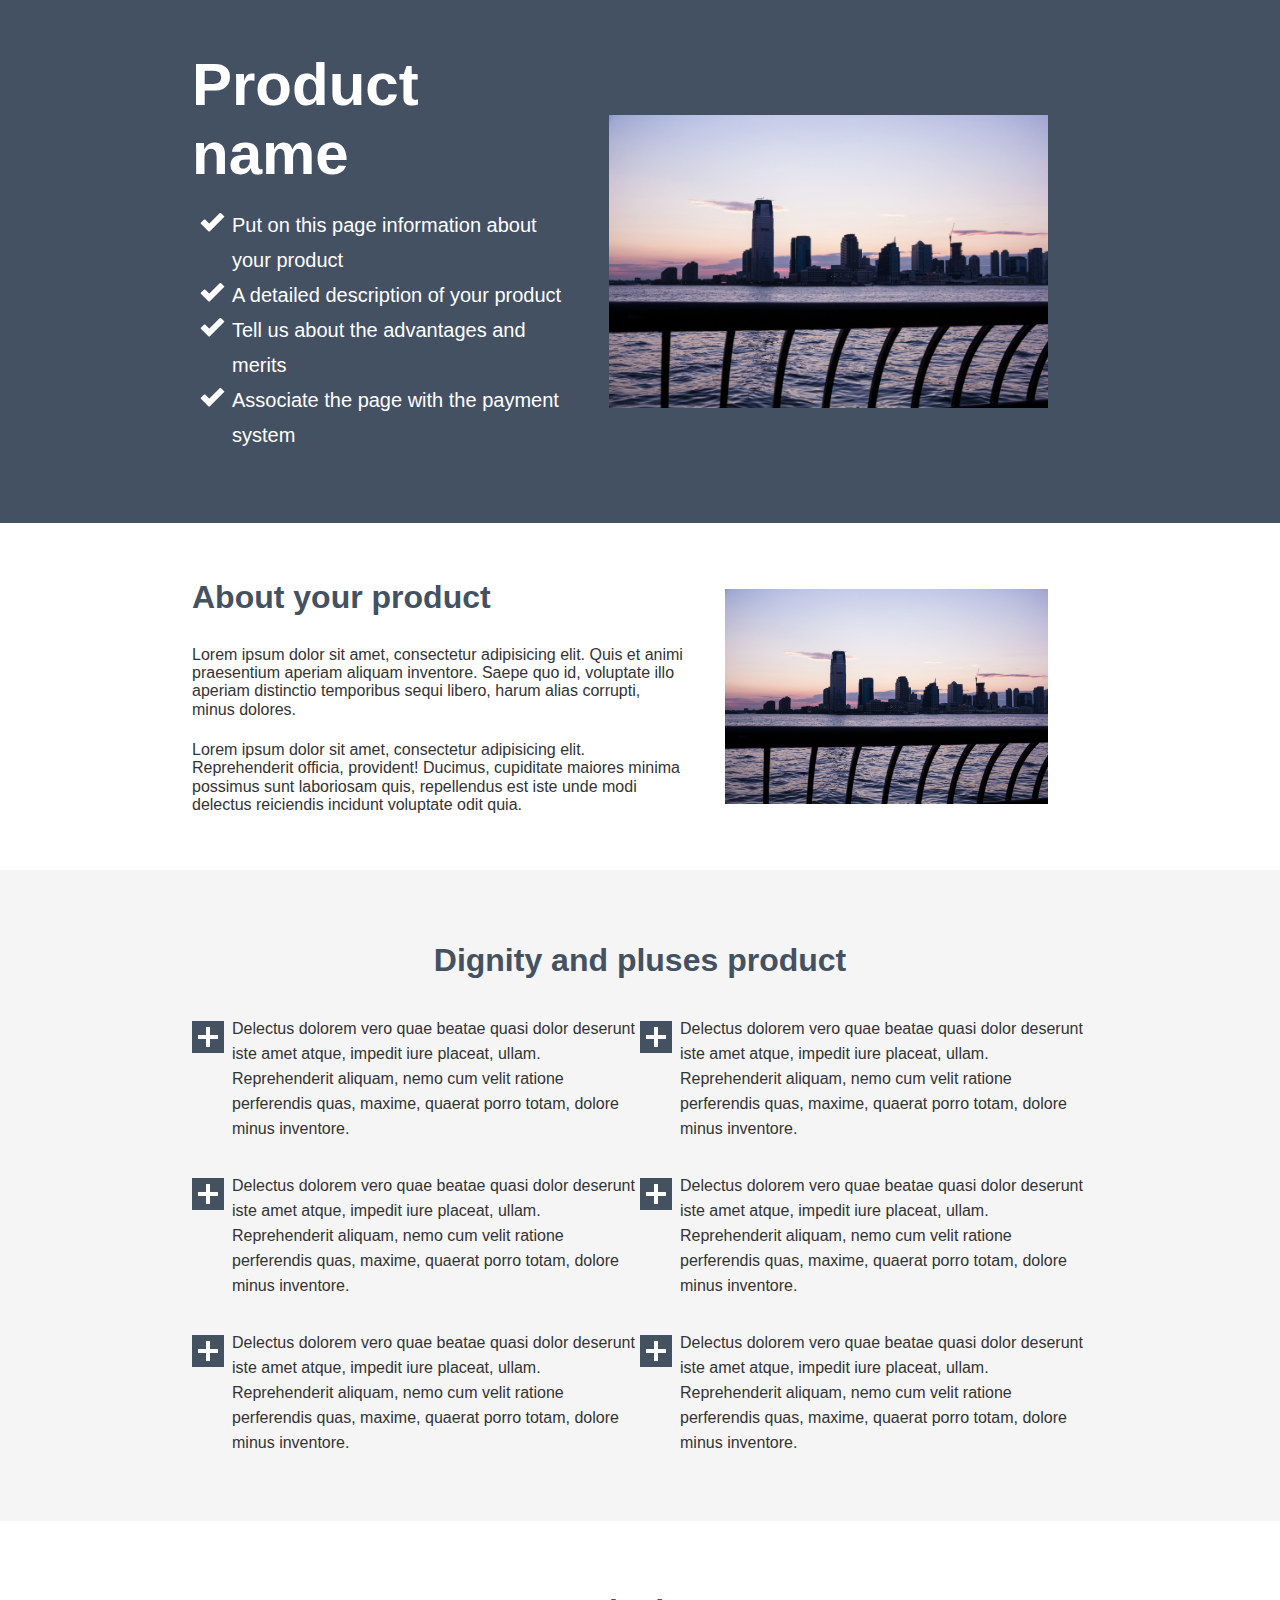
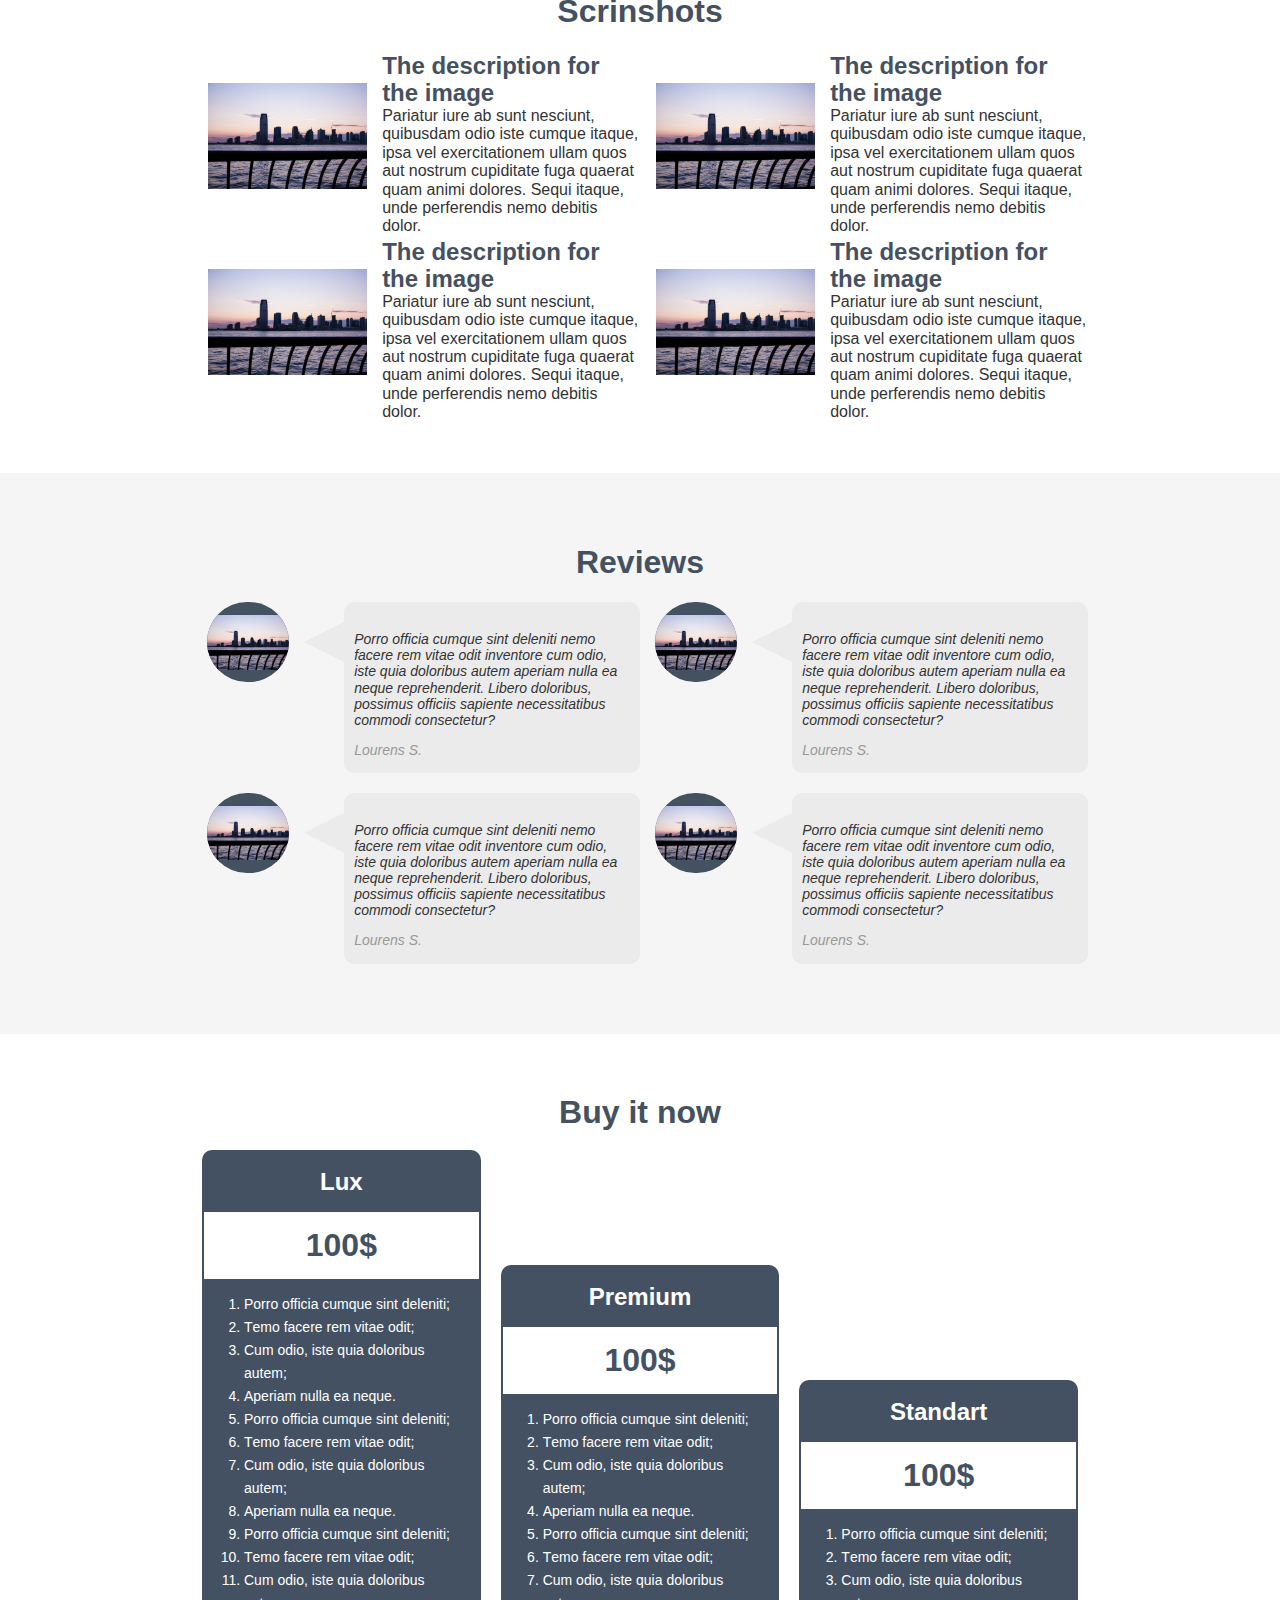
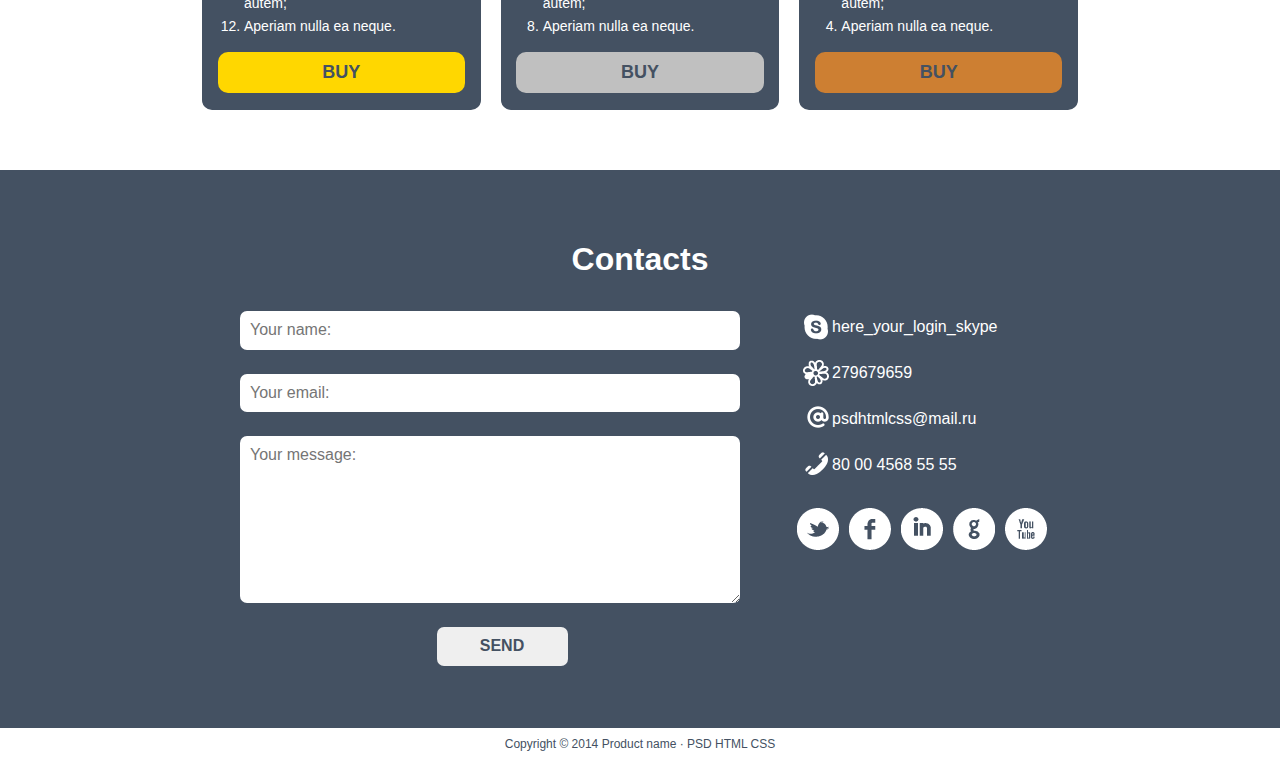
<file: simpleLandingPage/index.html>
<!DOCTYPE html>
<html lang="en">
<head>
	<meta charset="UTF-8">
	<title>simple Landing</title>
	<link rel="stylesheet" href="css/main.css"/>
	<link rel="shortcut icon" href="https://raw.githubusercontent.com/dlevchik/dlevchik.github.io/master/favicon.ico" type="image/x-icon">
</head>
<body>
 <header>
 	<div class="container">
 		<div class="product-name">
 			<h1>
 				Product name
 			</h1>
 			<ul>
 				<div class="icon-check"></div><li>Put on this page information about your product</li>
 				<div class="icon-check"></div><li>A detailed description of your product</li>
 				<div class="icon-check"></div><li>Tell us about the advantages and merits</li>
 				<div class="icon-check"></div><li>Associate the page with the payment system</li>
 			</ul>
 		</div>
 		<figure><img src="img/town.jpg" alt=" ваше изображение"></figure>
 	</div>
 </header>
 <section class="about-product">
 	<div class="container">
 		<div class="about-product-text">
 			<h1>About your product</h1>
 			<p>Lorem ipsum dolor sit amet, consectetur adipisicing elit. Quis et animi praesentium aperiam aliquam inventore. Saepe quo id, voluptate illo aperiam distinctio temporibus sequi libero, harum alias corrupti, minus dolores.</p>
 			<p>Lorem ipsum dolor sit amet, consectetur adipisicing elit. Reprehenderit officia, provident! Ducimus, cupiditate maiores minima possimus sunt laboriosam quis, repellendus est iste unde modi delectus reiciendis incidunt voluptate odit quia.</p>
 		</div>
 		<figure><img src="img/town.jpg" alt=" ваше изображение"></figure>
 	</div>
 </section>
 <section class="product-pluses">
 		<div class="container">
 			<h1>Dignity and pluses product</h1>
 		<div class="text-container">
 		<div class="text-col">
        <div class="text-item"><div class="plus-icon"></div><p>Delectus dolorem vero quae beatae quasi dolor deserunt iste amet atque, impedit iure placeat, ullam. Reprehenderit aliquam, nemo cum velit ratione perferendis quas, maxime, quaerat porro totam, dolore minus inventore.</p></div>
 		<div class="text-item"><div class="plus-icon"></div><p>Delectus dolorem vero quae beatae quasi dolor deserunt iste amet atque, impedit iure placeat, ullam. Reprehenderit aliquam, nemo cum velit ratione perferendis quas, maxime, quaerat porro totam, dolore minus inventore.</p></div>
 		<div class="text-item"><div class="plus-icon"></div><p>Delectus dolorem vero quae beatae quasi dolor deserunt iste amet atque, impedit iure placeat, ullam. Reprehenderit aliquam, nemo cum velit ratione perferendis quas, maxime, quaerat porro totam, dolore minus inventore.</p></div>
 	    </div>
 	    <div class="text-col">
 		<div class="text-item"><div class="plus-icon"></div><p>Delectus dolorem vero quae beatae quasi dolor deserunt iste amet atque, impedit iure placeat, ullam. Reprehenderit aliquam, nemo cum velit ratione perferendis quas, maxime, quaerat porro totam, dolore minus inventore.</p></div>
 		<div class="text-item"><div class="plus-icon"></div><p>Delectus dolorem vero quae beatae quasi dolor deserunt iste amet atque, impedit iure placeat, ullam. Reprehenderit aliquam, nemo cum velit ratione perferendis quas, maxime, quaerat porro totam, dolore minus inventore.</p></div>
 		<div class="text-item"><div class="plus-icon"></div><p>Delectus dolorem vero quae beatae quasi dolor deserunt iste amet atque, impedit iure placeat, ullam. Reprehenderit aliquam, nemo cum velit ratione perferendis quas, maxime, quaerat porro totam, dolore minus inventore.</p></div>
 	    </div>
 	    </div>
 	</div>
 </section>
 <section class="scrinshots">
 	<div class="container">
 		<h1>Scrinshots</h1>
 		<div class="description-container">
 			<div class="descroption-col">
 			<div class="description-item">
 				<figure><img src="img/town.jpg" alt=" ваше изображение"></figure>
 				<div class="description-text">
 					<h1>The description for the image</h1>
 					<p>Pariatur iure ab sunt nesciunt, quibusdam odio iste cumque itaque, ipsa vel exercitationem ullam quos aut nostrum cupiditate fuga quaerat quam animi dolores. Sequi itaque, unde perferendis nemo debitis dolor.</p>
 				</div>
 				</div>
 				<div class="description-item">
 				<figure><img src="img/town.jpg" alt=" ваше изображение"></figure>
 				<div class="description-text">
 					<h1>The description for the image</h1>
 					<p>Pariatur iure ab sunt nesciunt, quibusdam odio iste cumque itaque, ipsa vel exercitationem ullam quos aut nostrum cupiditate fuga quaerat quam animi dolores. Sequi itaque, unde perferendis nemo debitis dolor.</p>
 				</div>
 			</div>
 			</div>
 		<div class="descroption-col">
 			<div class="description-item">
 				<figure><img src="img/town.jpg" alt=" ваше изображение"></figure>
 				<div class="description-text">
 					<h1>The description for the image</h1>
 					<p>Pariatur iure ab sunt nesciunt, quibusdam odio iste cumque itaque, ipsa vel exercitationem ullam quos aut nostrum cupiditate fuga quaerat quam animi dolores. Sequi itaque, unde perferendis nemo debitis dolor.</p>
 				</div>
 				</div>
 				<div class="description-item">
 				<figure><img src="img/town.jpg" alt=" ваше изображение"></figure>
 				<div class="description-text">
 					<h1>The description for the image</h1>
 					<p>Pariatur iure ab sunt nesciunt, quibusdam odio iste cumque itaque, ipsa vel exercitationem ullam quos aut nostrum cupiditate fuga quaerat quam animi dolores. Sequi itaque, unde perferendis nemo debitis dolor.</p>
 				</div>
 			</div>
 			</div>
 		</div>
 	</div>
 </section>
  <section class="reviews">
 	<div class="container">
 		<h1>Reviews</h1>
 		<div class="reviews-container">
 			<div class="reviews-col">
 			<div class="reviews-item">
 				<figure><img src="img/town.jpg" alt=""></figure>
 				<div class="reviews-text">
 					<div class="triangle-left"></div><blockquote>
	<p>Porro officia cumque sint deleniti nemo facere rem vitae odit inventore cum odio, iste quia doloribus autem aperiam nulla ea neque reprehenderit. Libero doloribus, possimus officiis sapiente necessitatibus commodi consectetur?</p>
	<cite>Lourens S.</cite>
</blockquote>
 				</div>
 				</div>
 				<div class="reviews-item">
 				<figure><img src="img/town.jpg" alt=""></figure>
 				<div class="reviews-text">
 						<div class="triangle-left"></div><blockquote>
	<p>Porro officia cumque sint deleniti nemo facere rem vitae odit inventore cum odio, iste quia doloribus autem aperiam nulla ea neque reprehenderit. Libero doloribus, possimus officiis sapiente necessitatibus commodi consectetur?</p>
	<cite>Lourens S.</cite>
</blockquote>
 				</div>
 			</div>
 			</div>
 		<div class="reviews-col">
 			<div class="reviews-item">
 				<figure><img src="img/town.jpg" alt=""></figure>
 				<div class="reviews-text">
 					<div class="triangle-left"></div><blockquote>
	<p>Porro officia cumque sint deleniti nemo facere rem vitae odit inventore cum odio, iste quia doloribus autem aperiam nulla ea neque reprehenderit. Libero doloribus, possimus officiis sapiente necessitatibus commodi consectetur?</p>
	<cite>Lourens S.</cite>
</blockquote>
 				</div>
 				</div>
 				<div class="reviews-item">
 				<figure><img src="img/town.jpg" alt=""></figure>
 				<div class="reviews-text">
 					<div class="triangle-left"></div><blockquote>
	<p>Porro officia cumque sint deleniti nemo facere rem vitae odit inventore cum odio, iste quia doloribus autem aperiam nulla ea neque reprehenderit. Libero doloribus, possimus officiis sapiente necessitatibus commodi consectetur?</p>
	<cite>Lourens S.</cite>
</blockquote>
 				</div>
 			</div>
 			</div>
 		</div>
 	</div>
 </section>
 <section class="buy">
 	<div class="container">
 		<h1>Buy it now</h1>
 		<div class="price-container">
 			<div class="standart">
 				<h1 class="buy-name">Standart</h1>
 				<h1 class="price">100$</h1>
 				<ol>
                  <li>Porro officia cumque sint deleniti; </li>
                  <li>Тemo facere rem vitae odit;</li>
                  <li>Cum odio, iste quia doloribus autem;</li>
                  <li>Aperiam nulla ea neque.</li>
                </ol>
                <form>
                  <button>Buy</button>
                </form>
 			</div>
 			<div class="premium">
 				<h1 class="buy-name">Premium</h1>
 				<h1 class="price">100$</h1>
 				<ol>
                  <li>Porro officia cumque sint deleniti; </li>
                  <li>Тemo facere rem vitae odit;</li>
                  <li>Cum odio, iste quia doloribus autem;</li>
                  <li>Aperiam nulla ea neque.</li>
                  <li>Porro officia cumque sint deleniti; </li>
                  <li>Тemo facere rem vitae odit;</li>
                  <li>Cum odio, iste quia doloribus autem;</li>
                  <li>Aperiam nulla ea neque.</li>
                </ol>
                <form>
                  <button>Buy</button>
                </form>
 			</div>
 			<div class="lux">
 				<h1 class="buy-name">Lux</h1>
 				<h1 class="price">100$</h1>
 				<ol>
                  <li>Porro officia cumque sint deleniti; </li>
                  <li>Тemo facere rem vitae odit;</li>
                  <li>Cum odio, iste quia doloribus autem;</li>
                  <li>Aperiam nulla ea neque.</li>
                  <li>Porro officia cumque sint deleniti; </li>
                  <li>Тemo facere rem vitae odit;</li>
                  <li>Cum odio, iste quia doloribus autem;</li>
                  <li>Aperiam nulla ea neque.</li>
                  <li>Porro officia cumque sint deleniti; </li>
                  <li>Тemo facere rem vitae odit;</li>
                  <li>Cum odio, iste quia doloribus autem;</li>
                  <li>Aperiam nulla ea neque.</li>
                </ol>
                <form>
                  <button>Buy</button>
                </form>
 			</div>
 		</div>
 	</div>
 </section>
 <footer>
 	<div class="container">
 		<h1>Contacts</h1>
 		<div class="contacts">
 			<form name="test" method="post" action="input1.php">
             <input type="text" name="username" placeholder="Your name:">  
             <input type="email" name="user-email" placeholder="Your email:"> 
             <textarea name="comment" rows="8" placeholder="Your message:"></textarea>
             <div class="buttonwrapper"><input type="submit" value="send"></div>
            </form>
            <div class="socials">
            	<div class="networks">
            		<div class="skype"><div class="icon"></div>here_your_login_skype</div>
            		<div class="icq"><div class="icon"></div>279679659</div>
            		<div class="email"><div class="icon"></div>psdhtmlcss@mail.ru</div>
            		<div class="number"><div class="icon"></div>80 00 4568 55 55</div>
            	</div>
            		<div class="buttons-container">
            			<a class="twitter" href=""></a><a class="facebook" href=""></a><a class="in" href=""></a><a class="google" href=""></a><a class="youtube" href=""></a>
            		</div>
            </div>
 		</div>
 	</div>
 	<div class="copyright">
 		Copyright © 2014 Product name · PSD HTML CSS
 	</div>
 </footer>
</body>
</html>
</file>
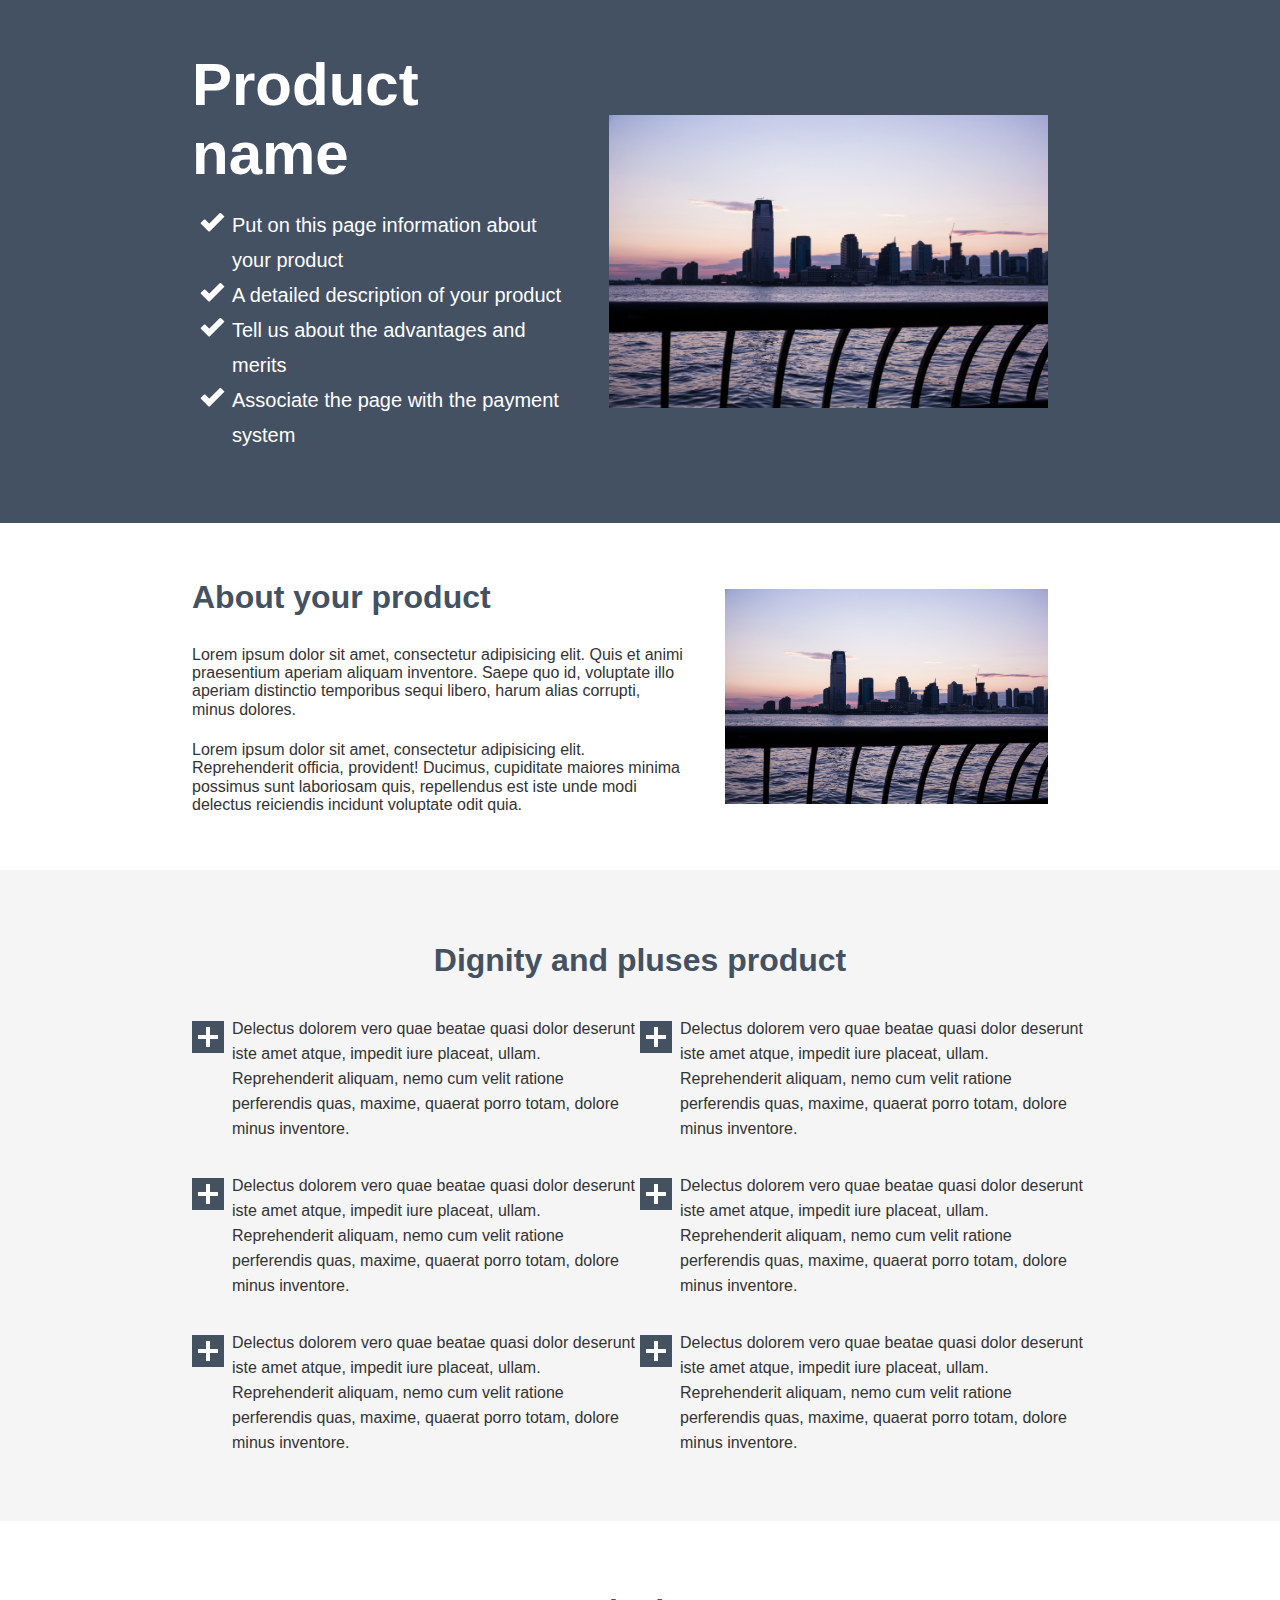
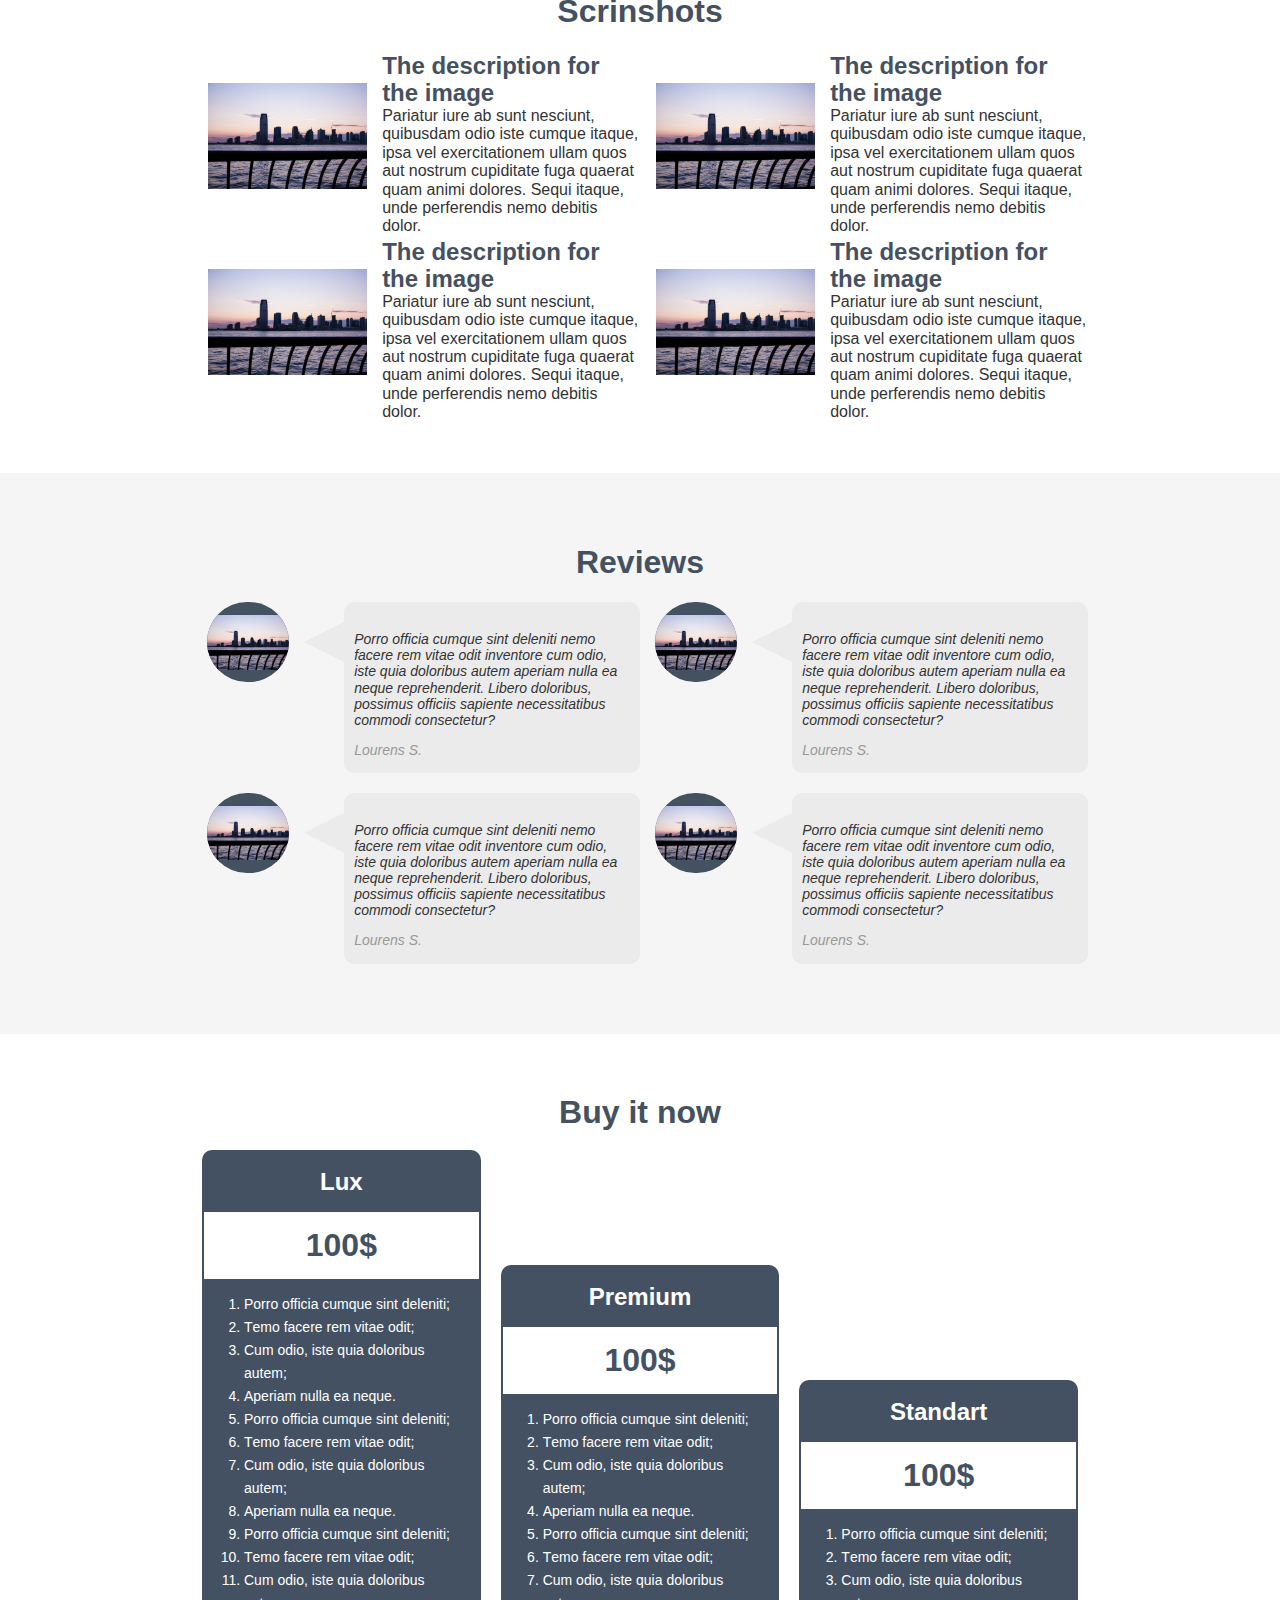
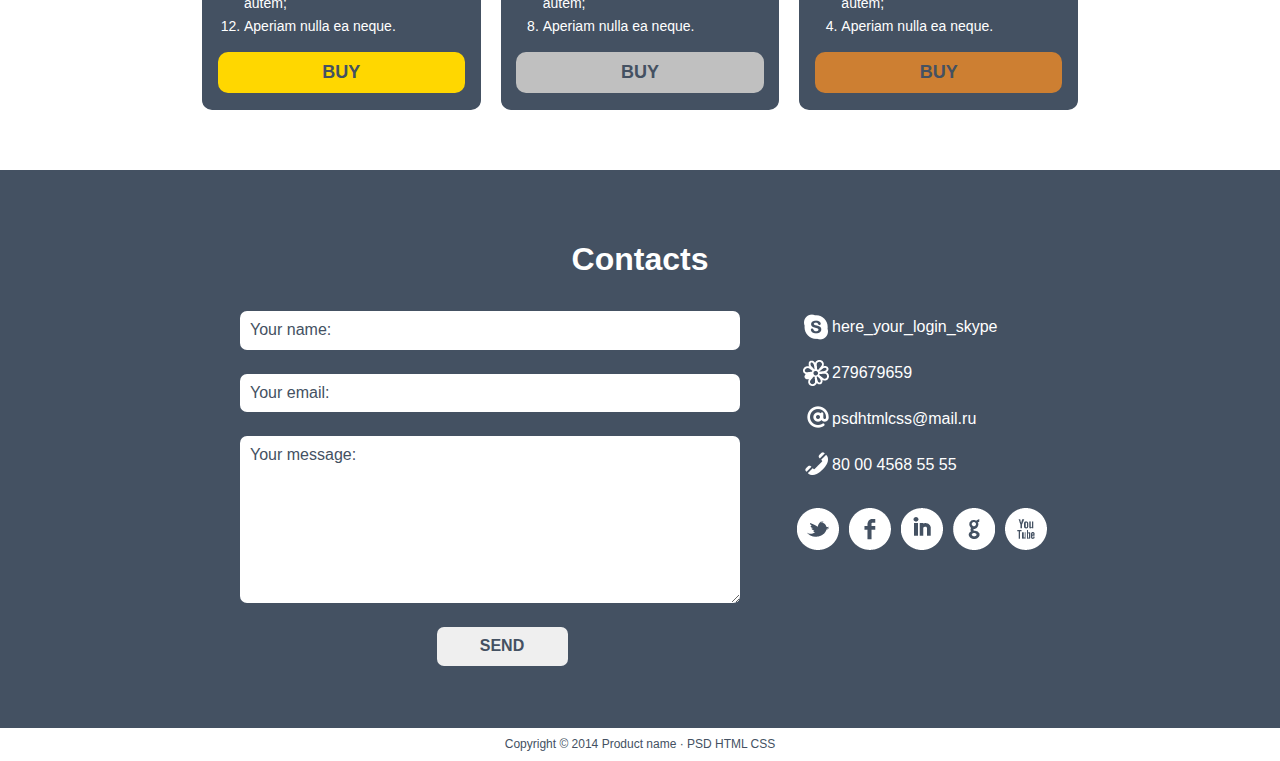
<file: site/index.html>
<!DOCTYPE html>
<html lang="en">
<head>
	<meta charset="UTF-8">
	<title>Document</title>
	<link rel="stylesheet" href="css/main.css"/>
</head>
<body>
 <header>
 	<div class="container">
 		<div class="product-name">
 			<h1>
 				Product name
 			</h1>
 			<ul>
 				<div class="icon-check"></div><li>Put on this page information about your product</li>
 				<div class="icon-check"></div><li>A detailed description of your product</li>
 				<div class="icon-check"></div><li>Tell us about the advantages and merits</li>
 				<div class="icon-check"></div><li>Associate the page with the payment system</li>
 			</ul>
 		</div>
 		<figure><img src="img/town.jpg" alt=" ваше изображение"></figure>
 	</div>
 </header>
 <section class="about-product">
 	<div class="container">
 		<div class="about-product-text">
 			<h1>About your product</h1>
 			<p>Lorem ipsum dolor sit amet, consectetur adipisicing elit. Quis et animi praesentium aperiam aliquam inventore. Saepe quo id, voluptate illo aperiam distinctio temporibus sequi libero, harum alias corrupti, minus dolores.</p>
 			<p>Lorem ipsum dolor sit amet, consectetur adipisicing elit. Reprehenderit officia, provident! Ducimus, cupiditate maiores minima possimus sunt laboriosam quis, repellendus est iste unde modi delectus reiciendis incidunt voluptate odit quia.</p>
 		</div>
 		<figure><img src="img/town.jpg" alt=" ваше изображение"></figure>
 	</div>
 </section>
 <section class="product-pluses">
 		<div class="container">
 			<h1>Dignity and pluses product</h1>
 		<div class="text-container">
 		<div class="text-col">
        <div class="text-item"><div class="plus-icon"></div><p>Delectus dolorem vero quae beatae quasi dolor deserunt iste amet atque, impedit iure placeat, ullam. Reprehenderit aliquam, nemo cum velit ratione perferendis quas, maxime, quaerat porro totam, dolore minus inventore.</p></div>
 		<div class="text-item"><div class="plus-icon"></div><p>Delectus dolorem vero quae beatae quasi dolor deserunt iste amet atque, impedit iure placeat, ullam. Reprehenderit aliquam, nemo cum velit ratione perferendis quas, maxime, quaerat porro totam, dolore minus inventore.</p></div>
 		<div class="text-item"><div class="plus-icon"></div><p>Delectus dolorem vero quae beatae quasi dolor deserunt iste amet atque, impedit iure placeat, ullam. Reprehenderit aliquam, nemo cum velit ratione perferendis quas, maxime, quaerat porro totam, dolore minus inventore.</p></div>
 	    </div>
 	    <div class="text-col">
 		<div class="text-item"><div class="plus-icon"></div><p>Delectus dolorem vero quae beatae quasi dolor deserunt iste amet atque, impedit iure placeat, ullam. Reprehenderit aliquam, nemo cum velit ratione perferendis quas, maxime, quaerat porro totam, dolore minus inventore.</p></div>
 		<div class="text-item"><div class="plus-icon"></div><p>Delectus dolorem vero quae beatae quasi dolor deserunt iste amet atque, impedit iure placeat, ullam. Reprehenderit aliquam, nemo cum velit ratione perferendis quas, maxime, quaerat porro totam, dolore minus inventore.</p></div>
 		<div class="text-item"><div class="plus-icon"></div><p>Delectus dolorem vero quae beatae quasi dolor deserunt iste amet atque, impedit iure placeat, ullam. Reprehenderit aliquam, nemo cum velit ratione perferendis quas, maxime, quaerat porro totam, dolore minus inventore.</p></div>
 	    </div>
 	    </div>
 	</div>
 </section>
 <section class="scrinshots">
 	<div class="container">
 		<h1>Scrinshots</h1>
 		<div class="description-container">
 			<div class="descroption-col">
 			<div class="description-item">
 				<figure><img src="img/town.jpg" alt=" ваше изображение"></figure>
 				<div class="description-text">
 					<h1>The description for the image</h1>
 					<p>Pariatur iure ab sunt nesciunt, quibusdam odio iste cumque itaque, ipsa vel exercitationem ullam quos aut nostrum cupiditate fuga quaerat quam animi dolores. Sequi itaque, unde perferendis nemo debitis dolor.</p>
 				</div>
 				</div>
 				<div class="description-item">
 				<figure><img src="img/town.jpg" alt=" ваше изображение"></figure>
 				<div class="description-text">
 					<h1>The description for the image</h1>
 					<p>Pariatur iure ab sunt nesciunt, quibusdam odio iste cumque itaque, ipsa vel exercitationem ullam quos aut nostrum cupiditate fuga quaerat quam animi dolores. Sequi itaque, unde perferendis nemo debitis dolor.</p>
 				</div>
 			</div>
 			</div>
 		<div class="descroption-col">
 			<div class="description-item">
 				<figure><img src="img/town.jpg" alt=" ваше изображение"></figure>
 				<div class="description-text">
 					<h1>The description for the image</h1>
 					<p>Pariatur iure ab sunt nesciunt, quibusdam odio iste cumque itaque, ipsa vel exercitationem ullam quos aut nostrum cupiditate fuga quaerat quam animi dolores. Sequi itaque, unde perferendis nemo debitis dolor.</p>
 				</div>
 				</div>
 				<div class="description-item">
 				<figure><img src="img/town.jpg" alt=" ваше изображение"></figure>
 				<div class="description-text">
 					<h1>The description for the image</h1>
 					<p>Pariatur iure ab sunt nesciunt, quibusdam odio iste cumque itaque, ipsa vel exercitationem ullam quos aut nostrum cupiditate fuga quaerat quam animi dolores. Sequi itaque, unde perferendis nemo debitis dolor.</p>
 				</div>
 			</div>
 			</div>
 		</div>
 	</div>
 </section>
  <section class="reviews">
 	<div class="container">
 		<h1>Reviews</h1>
 		<div class="reviews-container">
 			<div class="reviews-col">
 			<div class="reviews-item">
 				<figure><img src="img/town.jpg" alt=""></figure>
 				<div class="reviews-text">
 					<div class="triangle-left"></div><blockquote>
	<p>Porro officia cumque sint deleniti nemo facere rem vitae odit inventore cum odio, iste quia doloribus autem aperiam nulla ea neque reprehenderit. Libero doloribus, possimus officiis sapiente necessitatibus commodi consectetur?</p>
	<cite>Lourens S.</cite>
</blockquote>
 				</div>
 				</div>
 				<div class="reviews-item">
 				<figure><img src="img/town.jpg" alt=""></figure>
 				<div class="reviews-text">
 						<div class="triangle-left"></div><blockquote>
	<p>Porro officia cumque sint deleniti nemo facere rem vitae odit inventore cum odio, iste quia doloribus autem aperiam nulla ea neque reprehenderit. Libero doloribus, possimus officiis sapiente necessitatibus commodi consectetur?</p>
	<cite>Lourens S.</cite>
</blockquote>
 				</div>
 			</div>
 			</div>
 		<div class="reviews-col">
 			<div class="reviews-item">
 				<figure><img src="img/town.jpg" alt=""></figure>
 				<div class="reviews-text">
 					<div class="triangle-left"></div><blockquote>
	<p>Porro officia cumque sint deleniti nemo facere rem vitae odit inventore cum odio, iste quia doloribus autem aperiam nulla ea neque reprehenderit. Libero doloribus, possimus officiis sapiente necessitatibus commodi consectetur?</p>
	<cite>Lourens S.</cite>
</blockquote>
 				</div>
 				</div>
 				<div class="reviews-item">
 				<figure><img src="img/town.jpg" alt=""></figure>
 				<div class="reviews-text">
 					<div class="triangle-left"></div><blockquote>
	<p>Porro officia cumque sint deleniti nemo facere rem vitae odit inventore cum odio, iste quia doloribus autem aperiam nulla ea neque reprehenderit. Libero doloribus, possimus officiis sapiente necessitatibus commodi consectetur?</p>
	<cite>Lourens S.</cite>
</blockquote>
 				</div>
 			</div>
 			</div>
 		</div>
 	</div>
 </section>
 <section class="buy">
 	<div class="container">
 		<h1>Buy it now</h1>
 		<div class="price-container">
 			<div class="standart">
 				<h1 class="buy-name">Standart</h1>
 				<h1 class="price">100$</h1>
 				<ol>
                  <li>Porro officia cumque sint deleniti; </li>
                  <li>Тemo facere rem vitae odit;</li>
                  <li>Cum odio, iste quia doloribus autem;</li>
                  <li>Aperiam nulla ea neque.</li>
                </ol>
                <form>
                  <button>Buy</button>
                </form>
 			</div>
 			<div class="premium">
 				<h1 class="buy-name">Premium</h1>
 				<h1 class="price">100$</h1>
 				<ol>
                  <li>Porro officia cumque sint deleniti; </li>
                  <li>Тemo facere rem vitae odit;</li>
                  <li>Cum odio, iste quia doloribus autem;</li>
                  <li>Aperiam nulla ea neque.</li>
                  <li>Porro officia cumque sint deleniti; </li>
                  <li>Тemo facere rem vitae odit;</li>
                  <li>Cum odio, iste quia doloribus autem;</li>
                  <li>Aperiam nulla ea neque.</li>
                </ol>
                <form>
                  <button>Buy</button>
                </form>
 			</div>
 			<div class="lux">
 				<h1 class="buy-name">Lux</h1>
 				<h1 class="price">100$</h1>
 				<ol>
                  <li>Porro officia cumque sint deleniti; </li>
                  <li>Тemo facere rem vitae odit;</li>
                  <li>Cum odio, iste quia doloribus autem;</li>
                  <li>Aperiam nulla ea neque.</li>
                  <li>Porro officia cumque sint deleniti; </li>
                  <li>Тemo facere rem vitae odit;</li>
                  <li>Cum odio, iste quia doloribus autem;</li>
                  <li>Aperiam nulla ea neque.</li>
                  <li>Porro officia cumque sint deleniti; </li>
                  <li>Тemo facere rem vitae odit;</li>
                  <li>Cum odio, iste quia doloribus autem;</li>
                  <li>Aperiam nulla ea neque.</li>
                </ol>
                <form>
                  <button>Buy</button>
                </form>
 			</div>
 		</div>
 	</div>
 </section>
 <footer>
 	<div class="container">
 		<h1>Contacts</h1>
 		<div class="contacts">
 			<form name="test" method="post" action="input1.php">
             <input type="text" name="username" value="Your name:">  
             <input type="email" name="user-email" value="Your email:"> 
             <textarea name="comment" rows="8">Your message:</textarea>
             <div class="buttonwrapper"><input type="submit" value="send"></div>
            </form>
            <div class="socials">
            	<div class="networks">
            		<div class="skype"><div class="icon"></div>here_your_login_skype</div>
            		<div class="icq"><div class="icon"></div>279679659</div>
            		<div class="email"><div class="icon"></div>psdhtmlcss@mail.ru</div>
            		<div class="number"><div class="icon"></div>80 00 4568 55 55</div>
            	</div>
            		<div class="buttons-container">
            			<a class="twitter" href=""></a><a class="facebook" href=""></a><a class="in" href=""></a><a class="google" href=""></a><a class="youtube" href=""></a>
            		</div>
            </div>
 		</div>
 	</div>
 	<div class="copyright">
 		Copyright © 2014 Product name · PSD HTML CSS
 	</div>
 </footer>
</body>
</html>
</file>
<file: project/css/style.css>
@import url("https://fonts.googleapis.com/css2?family=Open+Sans:wght@300;400;700&display=swap");
* {
  margin: 0;
  padding: 0;
  box-sizing: border-box; }

.loginform {
  display: flex;
  align-items: center;
  vertical-align: middle;
  position: fixed;
  height: 100%;
  width: 100%;
  z-index: 13;
  background-color: rgba(0, 0, 0, 0.7);
  color: white; }
  .loginform .container {
    width: auto;
    height: auto;
    position: relative;
    flex-direction: column;
    border-bottom: 5px solid #D80321;
    padding: 20px;
    background-color: rgba(97, 103, 155, 0.5); }
    .loginform .container #close {
      top: -5px;
      right: -5px;
      position: absolute;
      border-radius: 50%;
      height: 20px;
      width: 20px;
      border: none;
      color: white;
      text-align: center;
      background-color: #D80321;
      font-weight: bolder;
      cursor: pointer; }
    .loginform .container form {
      width: 200px; }
    .loginform .container button[type="submit"] {
      width: 74%;
      padding: 5px;
      margin: 10px auto;
      border: 1px solid #D80321;
      color: white;
      background-color: inherit; }
      .loginform .container button[type="submit"]:hover {
        background-color: #D80321; }
    .loginform .container a {
      margin-top: 10px;
      color: white; }
      .loginform .container a:hover {
        text-decoration: underline; }

.mapouter {
  margin-top: 30px;
  position: relative; }

.gmap_canvas {
  background: none !important; }

#gmap_canvas {
  width: 100%;
  min-height: 400px; }

.map, .map .container {
  margin: 0px; }

#scrollUp {
  transform: rotate(90deg) scale(2);
  position: fixed;
  bottom: 40px;
  right: 40px;
  display: inline-block;
  padding: 5px 10px;
  color: white;
  cursor: pointer;
  background-color: inherit;
  text-align: center;
  font-weight: bolder; }

#loadingScreen {
  width: 100%;
  height: 100vh;
  position: fixed;
  background-color: #000;
  color: #cfcbdb;
  font-size: 2em;
  z-index: 100;
  text-align: center;
  padding-top: 50vh; }

body {
  margin: 0;
  padding: 0;
  font-size: 100%;
  font-family: 'Open Sans',arial,helvetica,sans-serif;
  height: 3000px;
  overflow: hidden; }
  body li {
    list-style: none; }
  body a {
    text-decoration: none; }
  body .container {
    display: flex;
    width: 80%;
    margin: auto; }
  body header {
    margin: 0 0 auto 0;
    padding: 0;
    background-color: #000;
    color: #cfcbdb;
    border-bottom: 2px solid #cfcbdb; }
    body header .container {
      justify-content: space-between;
      flex-flow: row wrap;
      align-items: stretch;
      vertical-align: middle; }
    body header div.logo {
      z-index: 10;
      font-size: 2.5em;
      display: block;
      text-align: center; }
      body header div.logo span {
        color: #D80321; }
    body header .telephone {
      z-index: 10;
      color: #F2930C;
      font-style: italic;
      padding: 15px 0; }
    body header ul {
      z-index: 10;
      display: flex;
      flex-direction: row;
      flex-flow: row wrap; }
      body header ul a, body header ul button {
        display: block;
        color: #cfcbdb;
        background-color: inherit;
        border: none;
        padding: 15px 10px;
        height: 100%;
        font-size: 1em; }
      body header ul button:active {
        outline: none;
        border: none; }
      body header ul a:hover, body header ul button:hover {
        background-color: #D80321;
        color: white; }
    body header figure {
      position: relative; }
      body header figure img {
        width: 100%; }
      body header figure .info {
        position: absolute;
        top: 30%;
        right: 50px;
        background-color: rgba(97, 103, 155, 0.5);
        width: 35%;
        color: white;
        border-bottom: 5px solid #D80321;
        padding: 20px; }
    body header .stick {
      position: sticky; }
      body header .stick .container {
        display: flex;
        flex-direction: row;
        justify-content: space-between;
        flex-flow: row wrap;
        align-items: stretch;
        vertical-align: middle; }
      body header .stick .selected {
        background-color: #D80321; }
      body header .stick a {
        padding: 15px;
        position: relative; }
      body header .stick form {
        padding: 10px; }
        body header .stick form input[type=search] {
          border: 2px solid #000;
          border-radius: 4px;
          padding: 5px; }
        body header .stick form input[type=submit] {
          display: none; }
      body header .stick .tree-1, body header .stick .tree-lv2 {
        display: none; }
      body header .stick a:hover {
        border-bottom: 5px solid #F2930C;
        padding: 15px 15px 10px 15px; }
      body header .stick .tree-open {
        position: relative; }
      body header .stick .tree-open:hover
      .tree-1 {
        width: 100%;
        background-color: #000;
        font-size: 0.75em;
        display: flex;
        z-index: 6;
        top: 52px;
        position: absolute;
        flex-direction: column; }
      body header .stick .tree-1 li:hover .tree-lv2 {
        background-color: #000;
        border-left: 1px solid #61679b;
        display: flex;
        flex-direction: column;
        top: 0;
        height: 100%;
        position: absolute;
        left: 135px; }
  body main {
    background-color: #000;
    color: #cfcbdb; }
    body main .container {
      flex-flow: column; }
    body main h2 {
      margin: 20px 0; }
    body main .catalog {
      display: flex;
      flex-flow: row wrap;
      justify-content: space-around; }
      body main .catalog figure {
        margin: 10px 10px 0 0;
        border: 1px solid #D80321;
        padding: 10px;
        border-radius: 5px;
        box-shadow: 0 10px 20px #D80321, 0 6px 6px #D80321;
        width: 250px; }
        body main .catalog figure a {
          color: #61679b;
          display: block;
          width: 100%; }
        body main .catalog figure a img {
          margin: 0 auto; }
        body main .catalog figure h4 {
          text-decoration: underline;
          margin-bottom: 5px; }
        body main .catalog figure li {
          margin-bottom: 10px; }
        body main .catalog figure figcaption ul a:hover:after {
          display: inline-block;
          position: absolute;
          content: " <";
          margin-left: 10px;
          font-weight: bold;
          color: #D80321; }
    body main .promo {
      margin: 50px 0; }
      body main .promo p {
        padding: 10px;
        border-left: 15px solid #D80321;
        background-color: rgba(97, 103, 155, 0.3);
        margin-bottom: 20px; }
  body footer {
    border-top: 2px solid #cfcbdb;
    background-color: #000;
    color: #cfcbdb;
    padding: 30px 0; }
    body footer .container {
      justify-content: space-between;
      flex-flow: row wrap; }
    body footer section p:first-child {
      margin: 5px 0;
      border-bottom: 2px groove #D80321; }
    body footer .networks {
      display: flex;
      flex-direction: row; }
      body footer .networks a.icon {
        display: block;
        width: 48px;
        height: 48px;
        background: url(../img/spritesheet.png) no-repeat;
        margin-right: 10px; }
      body footer .networks a.facebook {
        background-position: -179px -5px; }
      body footer .networks a.google {
        background-position: -121px -5px; }
      body footer .networks a.rss {
        background-position: -5px -5px; }
      body footer .networks a.twitter {
        background-position: -63px -5px; }

@media only screen and (max-width: 470px) {
  body header ul {
    flex-direction: column;
    width: 100%; }
    body header ul a {
      width: 100%;
      text-align: center; }
    body header ul body header .stick form {
      width: 100%;
      margin: 0 auto;
      background-color: #cfcbdb; }

  body header figure .info {
    position: inherit; }

  body header .stick .tree-1 li:hover .tree-lv2 {
    border: 1px solid #F2930C;
    left: 0; } }
@media only screen and (max-width: 700px) {
  form {
    margin: 0 auto; } }
@media only screen and (max-width: 900px) {
  body div.container {
    width: 90%; }

  body header figure .info {
    width: 100%;
    top: auto;
    bottom: 0;
    right: auto;
    margin: 0; } }

/*# sourceMappingURL=style.css.map */
</file>
<file: globalBusiness/css/main.css>
@import url("normalize.css");

*{
	outline: none;
	box-sizing: border-box;
	margin: 0;
	padding: 0;
}

body,
html{
	width: 100%;
	height: 2200px;
	font-family: 'Lato', 'Arial', sans-serif;
	font-size: 27px;
	background-color: #fff;
}

.clearfix:after {
	content: " ";
	display: table;
	clear: both;
}


.container{
	display: flex;
	flex-direction: column;
	width: 90%;
	margin: 0 auto;
	padding: 15px 0;
	max-height: 100%;
    justify-content: space-between;
}

.twoImages figcaption,
.middleText
{
	color: #fff;
}

img{
 	height: auto;
    width: 100%;
}

.half{
	display: block;
	width: 48%;
}

a{
	text-decoration: none;
}

/*header*/

header{
	color: #2c4655;
	border-top: 10px solid #ed0f0f;
	align-items: center;
}

header .container{
	padding: 50px 0;
	flex-direction: row;
}

nav{
	width: 50%;
	display: flex;
	flex-direction: row;
	justify-content: space-around;
	align-items: center;
	font-size: 1.22222222rem;
}

header .logo{
	font-size: 1.85rem;
	text-transform: uppercase;
}

header .logo span{
	font-weight: lighter;
	color: #ed0f0f;
}

nav a{
	color: #2c4655;
}

nav a#current{
	color: #ed0f0f;
	padding: 5px 0;
	border-bottom: 2px solid #ed0f0f;
}

/*end header*/

/*two images*/

.twoImages .container{
	flex-direction: row;
}

.twoImages figure{
	color: #fff;
	width: 48%;
	position: relative;
}

.twoImages figcaption{
	position: absolute;
	display: block;
	background-color: #2c4655;
	bottom: 0;
	width: 100%;
	z-index: 100;
	padding: 10px 15px;
	font-size: 1.185185rem;
}

/*end twoImages*/

/*redText*/

section.redText,
div.redText{
	background-color: #ed0f0f;
	margin: 0;
}

section.left{
	text-align: left;
}

div.redText{
	margin-top: 30px;
	text-transform: uppercase;
}

/*threeImages*/

/*end redText*/

.threeImages{
	color: #626262;
}

.threeImages .container,
.threeImages .half,
.threeImages div.imagesText{
	display: flex;
	flex-direction: column;
	justify-content: space-between;
}

.threeImages .item{
	display: flex;
	flex-direction: row;
	justify-content: space-around;
	align-items: center;
	margin: 15px 0;
}

.threeImages div.imagesText{
	width: 48%;
	margin: 0 15px;
}

.threeImages h1{
	font-size: 1.40740rem;
	margin: 0;
}

.theeImages p{
	font-weight: lighter;
	margin: 40px 0;
}

.threeImages a{
	width: 40%;
	display: block;
	text-align: center;
	font-weight: bold;
	margin: 0;
	padding: 10px 0;
	background-color: #ed0f0f;
	color: #fff;
	border-radius: 1px;
}

/*end threeImagesCol*/

/*greyText*/

.grayText, .redText{
	background-color: #2c4655;
	color: #fff;
	text-align: center;
}

.grayText .container, .redText .container{
	padding: 30px 0;
}

.grayText h1, .redText h1{
	font-size: 1.481481rem;
	font-weight: bold;
	text-transform: uppercase;
	margin: 10px;
}

/*end grayText*/

/*imagesRow*/

.imagesRow .container{
	flex-direction: row;
}

.imagesRow figure{
	width: 100%;
}

.imagesRow div.imagesText{
	width: 100%;
	margin: 0;
}

.imagesRow .item{
	width: 32.35%;
	flex-direction: column;
	justify-content: flex-start;
}

.imagesRow h1{
	font-size: 1.296296rem;
}

.imagesRow p{
	font-size: 0.925925rem;
	margin: 5px 0;
}

.imagesRow a{
	width: 60%;
	padding: 10px 10px;
}

/*end imagesRow*/

/*footer*/

footer{
	color: #fff;
	background-color: #2c4655;
	padding-bottom: 40px;
	margin-top: 30px;
}

.contacts,
.contacts .links{
	display: flex;
	flex-direction: row;
	justify-content: space-between;
}

.contacts a{
	color: #fff;
}

.contacts .links{
	width: 48%;
}

.contacts .links ul{
	font-size: 1.037037rem;
	list-style: none;
}

.contacts .links ul h1{
	text-transform: uppercase;
	border-bottom: 2px solid #fff;
	padding: 2px;
	font-size: 1.037037rem;
}

.contacts .links ul li{
	margin: 5px 0;
}

.contacts .links ul a{
	padding: 3px;
}

.contacts .links ul a:visited{
	border-bottom: 2px solid #fff; 
}

.contacts .socials{
	display: flex;
	flex-direction: column;
	justify-content: flex-end;
	text-align: right;
}

.contacts .socials .networks{
	display: flex;
	flex-direction: row;
	justify-content: flex-end;
	margin: 10px 0;
}

.contacts .socials a.facebook,
.contacts .socials a.google,
.contacts .socials a.rss,
.contacts .socials a.twitter{
	display: block;
	width: 48px;
    height: 48px;
    background: url(../img/spritesheet.png) no-repeat;
    margin-left: 10px; 
}

.contacts .socials a.facebook {
   background-position: -179px -5px;
}

.contacts .socials a.google {
    background-position: -121px -5px;
}

.contacts .socials a.rss {
    background-position: -5px -5px;
}

.contacts .socials a.twitter {
    background-position: -63px -5px;
}

/*for big screens*/

@media screen and (min-device-width: 768px){
	body,
	html{
		font-size: 20px;
	}	

	.container{
		width: 70%;
	}

	.mainImages figure{
		width: 60%;
		height: auto;
		margin: 0 auto;
	}

	.twoImages figure{
		width: 48%;
	}
}
</file>
<file: kong/css/style.css>
@import url(normalize.css);
@import url("https://fonts.googleapis.com/css2?family=Lato:wght@300;400;700&family=Raleway:wght@300;500;700&display=swap");
body {
  font-size: 18px; }
  body .container {
    width: 85.5%;
    height: 100%;
    margin: 0 auto;
    display: flex; }
  body header {
    font-family: 'Raleway', sans-serif;
    position: fixed;
    width: 100%;
    background: inherit; }
    body header .container {
      justify-content: space-between;
      align-items: center; }
    body header .logo {
      margin: 10px 0;
      color: white;
      border: 2px solid white;
      border-radius: 0.7em;
      display: inline-flex;
      flex-direction: column;
      padding: 0 0.3em 0.9em 0.3em;
      text-align: center;
      text-transform: uppercase; }
      body header .logo b {
        font-size: 4em;
        line-height: 1em; }
      body header .logo span {
        letter-spacing: 0.1em;
        line-height: 0.1em; }
    body header nav ul {
      list-style: none;
      display: flex;
      align-items: center;
      font-size: 1.3em;
      text-transform: uppercase; }
      body header nav ul a {
        color: white;
        text-decoration: none;
        margin: auto 1em;
        display: inline-block; }
        body header nav ul a::after {
          content: '';
          display: block;
          width: 0;
          height: 0;
          background: white;
          transition: all .3s; }
        body header nav ul a:hover::after {
          width: 100%;
          height: 3px; }
        body header nav ul a:focus {
          outline: 1px solid white;
          outline-offset: 10px; }
      body header nav ul button {
        font-size: 1em;
        text-transform: uppercase;
        font-weight: bold;
        color: white;
        background-color: rgba(0, 0, 0, 0.1);
        border: 1px solid black;
        padding: 0.2em 1em;
        border-radius: 1em;
        transition: background-color .3s, color .3s, border-radius .3s; }
        body header nav ul button:hover {
          background-color: #52edc7;
          color: black;
          border-radius: 0.1em;
          cursor: pointer; }
        body header nav ul button:focus {
          outline: none;
          border-color: white; }
  body .bigScreen {
    background-image: url(../img/geometrix.png), url(../img/girl.png), -moz-linear-gradient(90deg, #52edc7 0%, #59c7fb 100%);
    background-image: url(../img/geometrix.png), url(../img/girl.png), -webkit-linear-gradient(90deg, #52edc7 0%, #59c7fb 100%);
    background-image: url(../img/geometrix.png), url(../img/girl.png), -ms-linear-gradient(90deg, #52edc7 0%, #59c7fb 100%);
    background-size: 100% 100%;
    width: 100%;
    height: 100vh;
    font-family: 'Raleway', sans-serif;
    text-transform: uppercase;
    color: white; }
    body .bigScreen .container {
      align-items: center;
      justify-content: center; }
    body .bigScreen figure {
      display: flex; }
      body .bigScreen figure img {
        width: 200px;
        height: 200px;
        border-radius: 100%;
        padding: 4px;
        border: 1px solid white; }
      body .bigScreen figure figcaption {
        margin-top: 20px;
        display: flex;
        flex-direction: column;
        align-items: center; }
        body .bigScreen figure figcaption h1 {
          font-size: 2em;
          letter-spacing: 5px;
          margin: 0; }
          body .bigScreen figure figcaption h1::after {
            content: '';
            display: block;
            width: 75%;
            margin: 10px auto;
            height: 1px;
            background: #52edc7; }
        body .bigScreen figure figcaption h2 {
          font-size: 1.3em;
          font-style: italic;
          font-weight: 300;
          margin: 0; }
        body .bigScreen figure figcaption a {
          text-decoration: none;
          color: white;
          display: block;
          background-color: inherit;
          padding: 10px 15px;
          border: 2px solid;
          border-color: inherit;
          border-radius: 10px;
          margin-top: 15px;
          transition: color .3s, background-color .3s, border-color .3s; }
          body .bigScreen figure figcaption a:hover {
            color: #206957;
            background-color: #52edc7;
            border-color: #52edc7; }
  body .title {
    font-family: 'Raleway', sans-serif;
    text-transform: uppercase;
    font-size: 2em;
    font-weight: 500;
    text-align: center;
    position: relative;
    letter-spacing: 10px; }
    body .title::before {
      position: absolute;
      left: 37.5%;
      bottom: -30px;
      content: '';
      z-index: 0;
      display: block;
      width: 25%;
      margin: 10px auto;
      height: 2px;
      background: black; }
    body .title::after {
      display: block;
      position: absolute;
      left: 46%;
      top: 25px;
      content: '\f007';
      font-family: 'Font Awesome 5 Free', 'Font Awesome 5 Brands';
      font-weight: 900;
      width: 100px;
      height: 50px;
      background-color: white;
      margin: 10px auto;
      transform: scale(0.6);
      z-index: 2; }
  body .about .container {
    flex-direction: column; }
  body .about p {
    text-align: center;
    font-family: 'Lato', sans-serif;
    font-weight: 300; }

/*# sourceMappingURL=style.css.map */
</file>
<file: simpleLandingPage/css/main.css>
﻿@import url("normalize.css");

*{
-webkit-box-sizing: border-box;
-moz-box-sizing: border-box;
box-sizing: border-box;
}

.clearfix:after {
content: " ";
display: table;
clear: both;
}

html{
	font-family: Arial;
	color: #333333;
	font-size: 16px;
}

.container{
	display: flex;
	width: 70%;
	margin: 0 auto;
	padding: 50px 0;
	max-height: 100%;
    justify-content: space-between;
    align-items: center;
}

img{
    width: 100%;
    height: auto;
}

/*header*/

header{
	background: #445162;
	color: #fff;
}

header h1{
	font-size: 3.75rem;
	margin: 0;
	padding: 0;
}

.product-name{
	display: flex;
	flex-direction: column;
}

.product-name ul{
	list-style-image: url(../img/checkicon.png);
	font-size: 1.25rem;
	line-height: 35px;
}

header figure{
	display: flex;
	flex-direction: column;
	background-color: #fff;
	width: 60%;
	align-items: center;
	justify-content: center;
	color: black;
}

/*header-end*/

/*about your product*/

.about-product-text{
	display: flex;
	flex-direction: column;
	max-width: 55%; 
}

.about-product-text h1{
	font-weight: 1.875rem;
	color: #445161;
	padding: 0;
	margin: 0 0 30px 0;
}

.about-product-text p{
    margin: 0;
    padding: 0;
}

.about-product-text p+p{
	padding-top: 22px;
}

section.about-product .container figure{
	display: flex;
	flex-direction: column;
	background-color: #445161;
	width: 50%;
	align-items: center;
	justify-content: center;
	color: #fff;
}

/*end about-product*/

/*product-pluses*/

.product-pluses{
	background: #f5f5f5;
}

.product-pluses .container{
     flex-direction: column;
}

.product-pluses .text-container{
	display: flex;
	flex-direction: row;
}

.product-pluses .text-container .text-col{
	display: flex;
	flex-direction: column;
}

.product-pluses .text-container .text-col .plus-icon{
	width: 32px;
	height: 32px;
	background: #445161 url(../img/plus.png) no-repeat 50% 50%;
}

.product-pluses h1{
	text-align: center;
	color: #445161;
}

.product-pluses p{
    margin-left: 40px;
    line-height: 25px;
}

.product-pluses .plus-icon{
	margin-top: 21px;
	float: left;
}

/*end product-pluses*/

/*scrinshots*/

.scrinshots .container{
     flex-direction: column;
     align-items: center;
}

.scrinshots .description-container, .description-item{
	display: flex;
	flex-direction: row;
}

.scrinshots .description-container .descroption-col{
	display: flex;
	flex-direction: column;
}

.description-item{
	margin: 1px;
	align-items: flex-start;
    align-items: center;
}

.scrinshots .container > h1{
	text-align: center;
	color: #445161;
}

section.scrinshots .container figure{
	display: flex;
	flex-direction: column;
	background-color: #445161;
	flex-basis: 50%;
	align-items: center;
	justify-content: center;
	color: #fff;
    /*float: left;*/
    margin: 0 15px 15px 15px;
    padding: 0;
}

.description-text{
	/*float: right;*/
	flex: 2 1 360px;
}

.description-text h1{
	font-size: 1.5rem;
	color: #445161;
	padding: 0;
	margin: 0;
}

.description-text p{
	padding: 0;
	margin: 0;
}

/*end scrinshots*/

/*reviews*/

.reviews{
	background: #f5f5f5;
}

.reviews .container{
     flex-direction: column;
}

.reviews .reviews-container, .reviews-item{
	display: flex;
	flex-direction: row;
}

.reviews .reviews-container .reviews-col{
	display: flex;
	flex-direction: column;
}

.reviews-item{
	margin-bottom: 20px;
	align-items: flex-start;
}

.reviews .container > h1{
	text-align: center;
	color: #445161;
}

section.reviews .container figure{
	display: flex;
	flex-direction: column;
	background-color: #445161;
	flex-basis: 100px;
	height: 80px;
	border-radius: 10000000px;
	align-items: center;
	justify-content: center;
	color: #fff;
    /*float: left;*/
    margin: 0 15px 15px 15px;
    padding: 0;
    overflow: hidden;
}

.reviews-text{
	/*float: right;*/
	flex: 2 1 360px;
	margin-left: 40px;
	padding: 0;
}

.reviews-text blockquote{
	position: relative;
	margin: 0;
	background: #ebebeb;
	border-radius: 10px;
	padding: 15px 10px;
	font-size: 0.875rem;
}

.triangle-left{
	position: absolute;
	margin-top: 20px;
	margin-left: -40px;
	width: 0;
	height: 0;
	border-top: 20px solid transparent;
	border-right: 40px solid #ebebeb;
	border-bottom: 20px solid transparent;
	z-index: 100;
}

.reviews-text blockquote p{
	font-style: italic;
}

.reviews-text blockquote cite{
	color: #989898;
}

/*end rewiews*/

/*buy*/

.buy .container{
	flex-direction: column;
}

.buy .price-container{
	display: flex;
	flex-direction: row-reverse;
	justify-content: space-around;
	align-items: flex-end;
}

.buy .container > h1{
	text-align: center;
	color: #445161;
	margin: 0;
	padding: 10px;
}

.standart,
.premium,
.lux{
	background-color: #445162;
	color: white;
	border: 2px solid #445162;
	border-radius: 10px;
	margin: 10px;
}

.buy-name,
.price,
.buy form{
	text-align: center;
}

.buy-name{
	font-size: 1.5rem;
}

.buy ol{
	font-size: 14px;
	line-height: 23px;
	margin-right: 10px;
}

.buy form{
	margin: 0 auto;
}

.buy .price{
	display: block;
	width: 100%;
	font-size: 2,5rem;
	margin: 0;
	padding: 15px;
}

.buy .price,
.buy button{
	background-color: #fff;
    color: #445162;
}

.buy button{
	border: none;
	outline: none;
	width: 90%;
	border-radius: 10px;
	padding: 10px;
	margin-bottom: 15px;
	font-size: 1.125rem;
	font-weight: bold;
	text-transform: uppercase;
	cursor:pointer;
	background: #FFD700;
}

.premium button{
    background: #C0C0C0;
}

.standart button{
    background: #CD7F32;
}

/*end buy*/

/*contacts*/

footer{
	background-color: #445162;
	color: #fff;
}

footer .container{
	flex-direction: column;
}

.contacts{
	display: flex;
	flex-direction: row;
	justify-content: center;
}

.contacts form{
	display: flex;
	flex-direction: column;
}

footer .container > h1{
	text-align: center;
}

footer form input,
footer form textarea{
	width: 500px;
	padding: 10px;
	color: #445162;
	margin: 12px;
	border-radius: 7px;
	border: none;
	outline: none;
	cursor: pointer;
}

.contacts form input[type=submit]{
	display: block;
	text-align: center;
	max-width: 100%;
	text-transform: uppercase;
	font-weight: bold;
}

.contacts form .buttonwrapper{
	display: block;
	max-width: 25%;
	margin: 0 auto; 
}

.socials{
	margin-left: 40px;
}

.networks .skype,
.networks .icq,
.networks .email,
.networks .number{
	margin: 10px;
	display: flex;
	flex-direction: row;
	align-items: center;
}

.icon{
	width: 36px;
	height: 36px;
	background: url(../img/icon.png) no-repeat 0 0;
	margin-right: -6px;
}

.networks .icq .icon{
	background-position: -36px 0;
}

.networks .number .icon{
	background-position: -70px 0;
}

.networks .skype .icon{
	background-position: -105px 0;
}

.buttons-container{
	display: flex;
	flex-direction: row;
	margin-top: 20px;
}

.buttons-container a{
	display: block;
	height: 42px;
	width: 42px;
	margin: 5px;
    background: url(../img/socialbuttons.png) no-repeat -1px 0;
}

a.facebook{
	background-position: -50px 0;
}

a.in{
	background-position: -99px 0;
}

a.google{
	background-position: -149px 0;
}

a.youtube{
	background-position: -198px 0;
}

.copyright{
	clear: both;
	background-color: #fff;
	color: #445162;
	text-align: center;
	font-size: 12px;
	padding: 10px;
}

/*для Телефолов*/

@media screen and (max-device-width: 1100px) {
    /*
    *{
        line-height: normal;
    }
    */
    
    .container{
        width: 90%;
    }
    
    .scrinshots .description-container,
    .reviews .reviews-container{
        flex-direction: column;
    }
    
    html{
        font-size: 27px;
    }
    
    header h1{
        font-size: 2.5rem;
    }
    
    .description-item{
        margin: 20px 0;
    }
    
    .description-item:nth-child(2n),
    .reviews .reviews-item:nth-child(2n+1), .reviews-item:nth-child(2n+1) .reviews-text
    {
        display: flex;
        flex-direction: row-reverse;
    }
    
    .reviews .reviews-text:nth-child(2n+1){
        margin-left: 0;
        margin-right: 80px;
    }
    
    .reviews .reviews-item:nth-child(2n+1) figure{
       margin-left: 45px;
    } 
    
   .reviews-item:nth-child(2n+1) .triangle-left{
        margin-left: 40px;
        transform: rotate(180deg);
        margin-right: 0;
    }
}
</file>
<file: site/css/main.css>
@import url("normalize.css");

*{
-webkit-box-sizing: border-box;
-moz-box-sizing: border-box;
box-sizing: border-box;
}

.clearfix:after {
content: " ";
display: table;
clear: both;
}

html{
	font-family: Arial;
	color: #333333;
	font-size: 16px;
}

.container{
	display: flex;
	width: 70%;
	margin: 0 auto;
	padding: 50px 0;
	max-height: 100%;
    justify-content: space-between;
    align-items: center;
}

img{
    width: 100%;
    height: auto;
}

/*header*/

header{
	background: #445162;
	color: #fff;
}

header h1{
	font-size: 3.75rem;
	margin: 0;
	padding: 0;
}

.product-name{
	display: flex;
	flex-direction: column;
}

.product-name ul{
	list-style-image: url(../img/checkicon.png);
	font-size: 1.25rem;
	line-height: 35px;
}

header figure{
	display: flex;
	flex-direction: column;
	background-color: #fff;
	width: 60%;
	align-items: center;
	justify-content: center;
	color: black;
}

/*header-end*/

/*about your product*/

.about-product-text{
	display: flex;
	flex-direction: column;
	max-width: 55%; 
}

.about-product-text h1{
	font-weight: 1.875rem;
	color: #445161;
	padding: 0;
	margin: 0 0 30px 0;
}

.about-product-text p{
    margin: 0;
    padding: 0;
}

.about-product-text p+p{
	padding-top: 22px;
}

section.about-product .container figure{
	display: flex;
	flex-direction: column;
	background-color: #445161;
	width: 50%;
	align-items: center;
	justify-content: center;
	color: #fff;
}

/*end about-product*/

/*product-pluses*/

.product-pluses{
	background: #f5f5f5;
}

.product-pluses .container{
     flex-direction: column;
}

.product-pluses .text-container{
	display: flex;
	flex-direction: row;
}

.product-pluses .text-container .text-col{
	display: flex;
	flex-direction: column;
}

.product-pluses .text-container .text-col .plus-icon{
	width: 32px;
	height: 32px;
	background: #445161 url(../img/plus.png) no-repeat 50% 50%;
}

.product-pluses h1{
	text-align: center;
	color: #445161;
}

.product-pluses p{
    margin-left: 40px;
    line-height: 25px;
}

.product-pluses .plus-icon{
	margin-top: 21px;
	float: left;
}

/*end product-pluses*/

/*scrinshots*/

.scrinshots .container{
     flex-direction: column;
     align-items: center;
}

.scrinshots .description-container, .description-item{
	display: flex;
	flex-direction: row;
}

.scrinshots .description-container .descroption-col{
	display: flex;
	flex-direction: column;
}

.description-item{
	margin: 1px;
	align-items: flex-start;
    align-items: center;
}

.scrinshots .container > h1{
	text-align: center;
	color: #445161;
}

section.scrinshots .container figure{
	display: flex;
	flex-direction: column;
	background-color: #445161;
	flex-basis: 50%;
	align-items: center;
	justify-content: center;
	color: #fff;
    /*float: left;*/
    margin: 0 15px 15px 15px;
    padding: 0;
}

.description-text{
	/*float: right;*/
	flex: 2 1 360px;
}

.description-text h1{
	font-size: 1.5rem;
	color: #445161;
	padding: 0;
	margin: 0;
}

.description-text p{
	padding: 0;
	margin: 0;
}

/*end scrinshots*/

/*reviews*/

.reviews{
	background: #f5f5f5;
}

.reviews .container{
     flex-direction: column;
}

.reviews .reviews-container, .reviews-item{
	display: flex;
	flex-direction: row;
}

.reviews .reviews-container .reviews-col{
	display: flex;
	flex-direction: column;
}

.reviews-item{
	margin-bottom: 20px;
	align-items: flex-start;
}

.reviews .container > h1{
	text-align: center;
	color: #445161;
}

section.reviews .container figure{
	display: flex;
	flex-direction: column;
	background-color: #445161;
	flex-basis: 100px;
	height: 80px;
	border-radius: 10000000px;
	align-items: center;
	justify-content: center;
	color: #fff;
    /*float: left;*/
    margin: 0 15px 15px 15px;
    padding: 0;
    overflow: hidden;
}

.reviews-text{
	/*float: right;*/
	flex: 2 1 360px;
	margin-left: 40px;
	padding: 0;
}

.reviews-text blockquote{
	position: relative;
	margin: 0;
	background: #ebebeb;
	border-radius: 10px;
	padding: 15px 10px;
	font-size: 0.875rem;
}

.triangle-left{
	position: absolute;
	margin-top: 20px;
	margin-left: -40px;
	width: 0;
	height: 0;
	border-top: 20px solid transparent;
	border-right: 40px solid #ebebeb;
	border-bottom: 20px solid transparent;
	z-index: 100;
}

.reviews-text blockquote p{
	font-style: italic;
}

.reviews-text blockquote cite{
	color: #989898;
}

/*end rewiews*/

/*buy*/

.buy .container{
	flex-direction: column;
}

.buy .price-container{
	display: flex;
	flex-direction: row-reverse;
	justify-content: space-around;
	align-items: flex-end;
}

.buy .container > h1{
	text-align: center;
	color: #445161;
	margin: 0;
	padding: 10px;
}

.standart,
.premium,
.lux{
	background-color: #445162;
	color: white;
	border: 2px solid #445162;
	border-radius: 10px;
	margin: 10px;
}

.buy-name,
.price,
.buy form{
	text-align: center;
}

.buy-name{
	font-size: 1.5rem;
}

.buy ol{
	font-size: 14px;
	line-height: 23px;
	margin-right: 10px;
}

.buy form{
	margin: 0 auto;
}

.buy .price{
	display: block;
	width: 100%;
	font-size: 2,5rem;
	margin: 0;
	padding: 15px;
}

.buy .price,
.buy button{
	background-color: #fff;
    color: #445162;
}

.buy button{
	border: none;
	outline: none;
	width: 90%;
	border-radius: 10px;
	padding: 10px;
	margin-bottom: 15px;
	font-size: 1.125rem;
	font-weight: bold;
	text-transform: uppercase;
	cursor:pointer;
	background: #FFD700;
}

.premium button{
    background: #C0C0C0;
}

.standart button{
    background: #CD7F32;
}

/*end buy*/

/*contacts*/

footer{
	background-color: #445162;
	color: #fff;
}

footer .container{
	flex-direction: column;
}

.contacts{
	display: flex;
	flex-direction: row;
	justify-content: center;
}

.contacts form{
	display: flex;
	flex-direction: column;
}

footer .container > h1{
	text-align: center;
}

footer form input,
footer form textarea{
	width: 500px;
	padding: 10px;
	color: #445162;
	margin: 12px;
	border-radius: 7px;
	border: none;
	outline: none;
	cursor: pointer;
}

.contacts form input[type=submit]{
	display: block;
	text-align: center;
	max-width: 100%;
	text-transform: uppercase;
	font-weight: bold;
}

.contacts form .buttonwrapper{
	display: block;
	max-width: 25%;
	margin: 0 auto; 
}

.socials{
	margin-left: 40px;
}

.networks .skype,
.networks .icq,
.networks .email,
.networks .number{
	margin: 10px;
	display: flex;
	flex-direction: row;
	align-items: center;
}

.icon{
	width: 36px;
	height: 36px;
	background: url(../img/icon.png) no-repeat 0 0;
	margin-right: -6px;
}

.networks .icq .icon{
	background-position: -36px 0;
}

.networks .number .icon{
	background-position: -70px 0;
}

.networks .skype .icon{
	background-position: -105px 0;
}

.buttons-container{
	display: flex;
	flex-direction: row;
	margin-top: 20px;
}

.buttons-container a{
	display: block;
	height: 42px;
	width: 42px;
	margin: 5px;
    background: url(../img/socialbuttons.png) no-repeat -1px 0;
}

a.facebook{
	background-position: -50px 0;
}

a.in{
	background-position: -99px 0;
}

a.google{
	background-position: -149px 0;
}

a.youtube{
	background-position: -198px 0;
}

.copyright{
	clear: both;
	background-color: #fff;
	color: #445162;
	text-align: center;
	font-size: 12px;
	padding: 10px;
}

/*для Телефолов*/

@media screen and (max-device-width: 700px) {
    /*
    *{
        line-height: normal;
    }
    */
    
    .container{
        width: 90%;
    }
    
    .scrinshots .description-container,
    .reviews .reviews-container{
        flex-direction: column;
    }
    
    html{
        font-size: 27px;
    }
    
    header h1{
        font-size: 2.5rem;
    }
    
    .description-item{
        margin: 20px 0;
    }
    
    .description-item:nth-child(2n),
    .reviews .reviews-item:nth-child(2n+1), .reviews-item:nth-child(2n+1) .reviews-text
    {
        display: flex;
        flex-direction: row-reverse;
    }
    
    .reviews .reviews-text:nth-child(2n+1){
        margin-left: 0;
        margin-right: 80px;
    }
    
    .reviews .reviews-item:nth-child(2n+1) figure{
       margin-left: 45px;
    } 
    
   .reviews-item:nth-child(2n+1) .triangle-left{
        margin-left: 40px;
        transform: rotate(180deg);
        margin-right: 0;
    }
}
</file>
